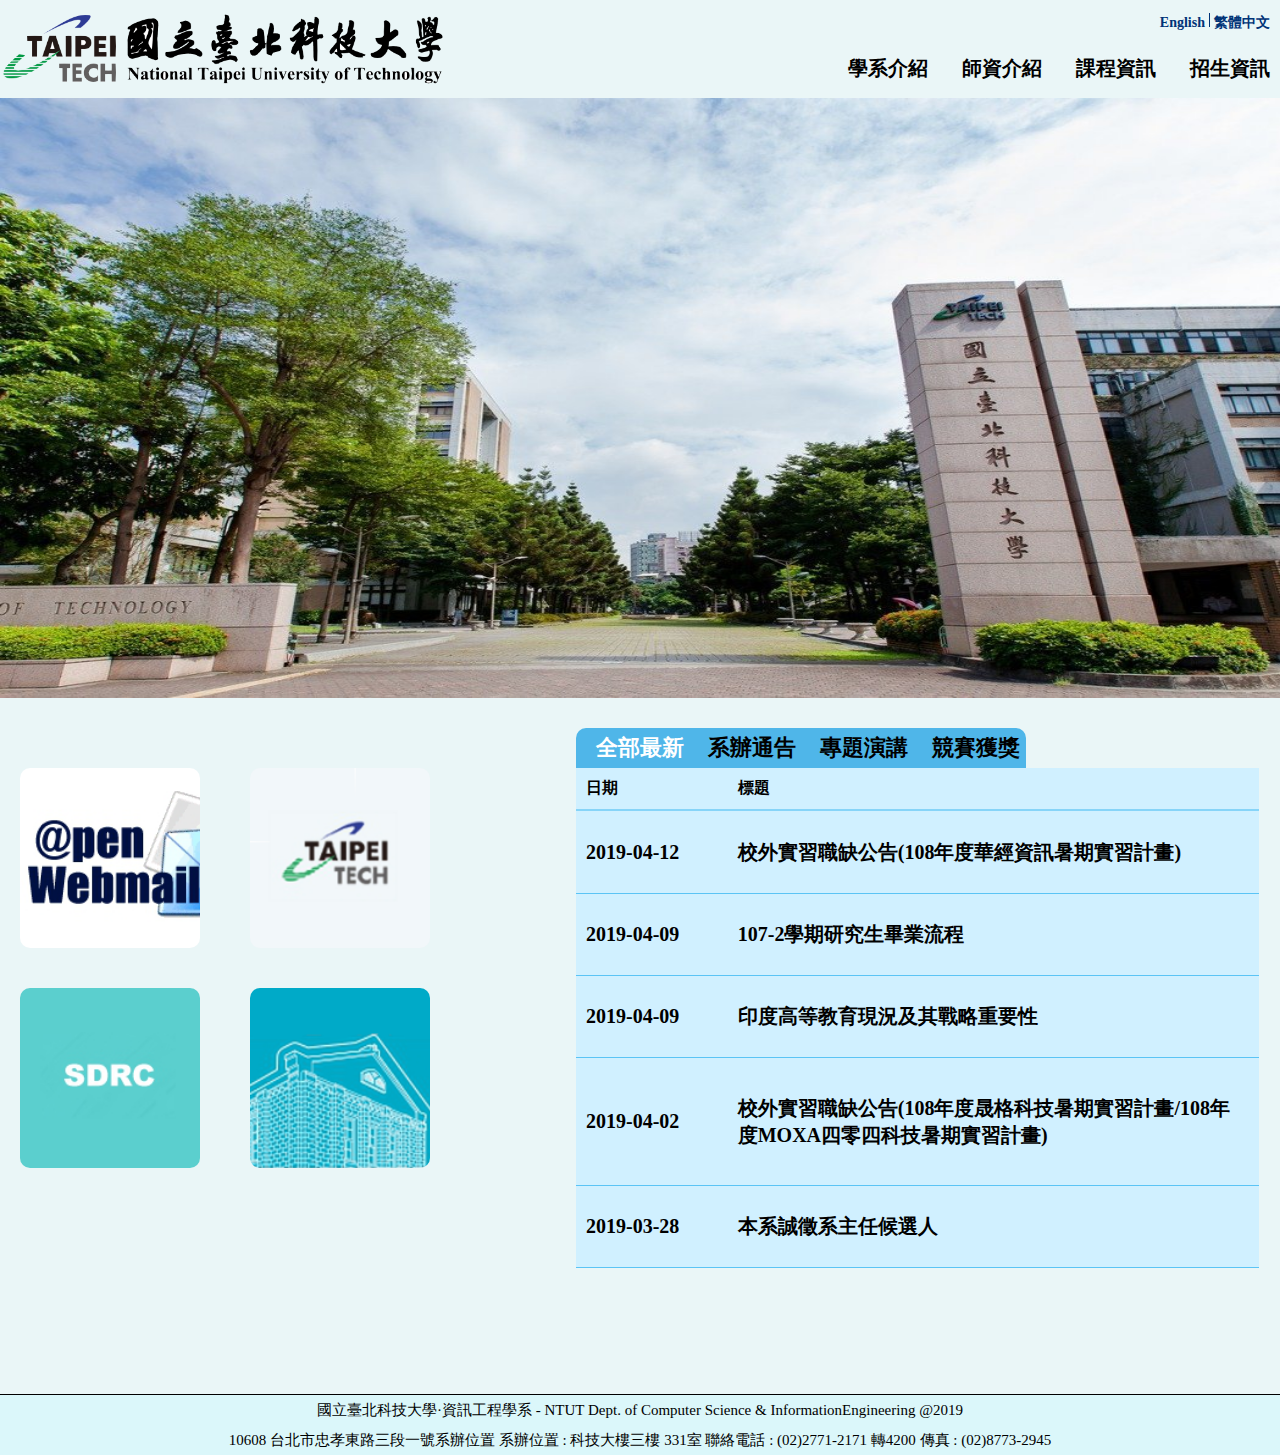
<file: html/index.html>
<!DOCTYPE html>
<head>
    <meta charset="UTF-8">
    <meta name="viewport" content="width=device-width, initial-scale=1.0">
    <meta http-equiv="X-UA-Compatible" content="ie=edge">
    <link rel="stylesheet" href="../style/main_style.css">
    <link rel="stylesheet" href="../style/common.css">
    <title>國立臺北科技大學‧資訊工程學系</title>
</head>

<html>

    <head>
        <title>Home Page</title>
    </head>
    <body>
        <div class="top">
            <div class="top_item">
                <a id="-1" href="./index.html" onclick="liclick(this)"><img class="school_logo" src="../img/ntut.png" alt="school_logo" /></a>
            </div>

            <div class="top_item">
                <div class="top_item_language top_menu">
                    <ul class="top_ul horizontal_ul">
                        <li><a href="">English</a></li>
                        <div class="topline"></div>
                        <li><a href="">繁體中文</a></li>
                    </ul>
                </div>

                <div class="top_item_menu top_menu">
                    <ul class="top_ul horizontal_ul">
                        <li><a id="0" href="page2.html"onclick="liclick(this)">學系介紹</a>
                        <ul>
                            <div class="list_line"></div>
                            <li><a id="0" href="page2.html" onclick="liclick(this)">沿革與現況</a></li>
                            <li><a id="1" href="page2.html" onclick="liclick(this)">發展特色</a></li>
                            <li><a id="2" href="page2.html" onclick="liclick(this)">教育目標</a></li>
                        </ul>
                        </li>

                        <li><a  id="0" href="./page3.html"onclick="liclick(this)">師資介紹</a>
                        <ul>
                            <div class="list_line"></div>
                            <li><a id="0" href="page3.html" onclick="liclick(this)">專任教師</a></li>
                            <li><a id="1" href="page3.html" onclick="liclick(this)">兼任教師</a></li>
                        </ul>
                        </li>

                        <li><a  id="0" href="./page4.html"onclick="liclick(this)">課程資訊</a>
                        <ul>
                            <div class="list_line"></div>
                            <li><a id="0" href="page4.html" onclick="liclick(this)">大學部</a></li>
                        </ul>
                        </li>

                        <li><a id="0" href="./page5.html"onclick="liclick(this)">招生資訊</a>
                        <ul>
                                <div class="list_line"></div>
                            <li><a id="0" href="./page5.html"onclick="liclick(this)">大學部</a></li>
                            <li><a id="1" href="./page5.html"onclick="liclick(this)">碩士班</a></li>
                            <li><a id="2" href="./page5.html"onclick="liclick(this)">博士班</a></li>
                        </ul>
                        </li>
                    </ul>
                </div>   



            </div>

        </div>

        <img class="main_img" src="../img/main_img.jpg" alt="???image" />

        <div class="main">
            <div class="main_article">
                <div class="main_left main_item">
                    <ul class="main_left_ul_first">
                        <li><a href="https://csie.ntut.edu.tw/cgi-bin/openwebmail/openwebmail.pl"><img src="../img/hyperlink_img1.png" alt="SDRC" /></a></li>
                        <li><a href="https://csie.ntut.edu.tw/sdrc/"><img src="../img/hyperlink_img2.png" alt="Open_Webmail" /></a></li>
                        
                    </ul>
                    <ul class="main_left_ul_second">
                        <li><a href="https://www.ntut.edu.tw/"><img src="../img/hyperlink_img3.png" alt="Taipei_Tech" /></a> </li>
                        <li><a href="https://lib.ntut.edu.tw//mp.asp?mp=100"><img src="../img/hyperlink_img4.png" alt="???" /></a></li>
                    </ul>
                </div>
                <div class="main_right main_item">
                    <div class="main_right_menu">
                        <ul class="main_right_ul horizontal_ul">
                            <div id = "div_allnew" onclick="change(this)"><li>全部最新</li></div>
                            <div id = "div_notice" onclick="change(this)"><li>系辦通告</li></div>
                            <div id = "div_speech" onclick="change(this)"><li>專題演講</li></div>
                            <div id = "div_contest" onclick="change(this)"><li>競賽獲獎</li></div>
                        </ul>
                    </div>  

                    <div class="main_right_content">
                        <table class="main_right_content_table" id="allnew">
                            <thead>
                                <th class="main_right_content_table_day">日期</th>
                                <th class="main_right_content_table_title">標題</th>
                            </thead>
                            <tbody>
                                <tr>
                                    <td>2019-04-12</td>
                                    <td>校外實習職缺公告(108年度華經資訊暑期實習計畫)</td>
                                </tr>
                                <tr>
                                    <td>2019-04-09</td>
                                    <td>107-2學期研究生畢業流程</td>
                                </tr>
                                <tr>
                                    <td>2019-04-09</td>
                                    <td>印度高等教育現況及其戰略重要性</td>
                                </tr>
                                <tr>
                                    <td>2019-04-02</td>
                                    <td>校外實習職缺公告(108年度晟格科技暑期實習計畫/108年度MOXA四零四科技暑期實習計畫)</td>
                                </tr>
                                <tr>
                                    <td>2019-03-28</td>
                                    <td>本系誠徵系主任候選人</td>
                                </tr>
                            </tbody>
                        </table>
                        <table class="main_right_content_table" id="notice">
                            <thead>
                                <th class="main_right_content_table_day">日期</th>
                                <th class="main_right_content_table_title">標題</th>
                            </thead>
                            <tbody>
                                <tr>
                                    <td>2019-04-09</td>
                                    <td>人體無線網路之最佳化傳輸</td>
                                </tr>
                                <tr>
                                    <td>2019-03-26</td>
                                    <td>本週四(3/28)資工所專題討論暫停舉行</td>
                                </tr>
                                <tr>
                                    <td>2019-03-26</td>
                                    <td>大數據分析實作經驗分享</td>
                                </tr>
                                <tr>
                                    <td>2019-03-12</td>
                                    <td>遊戲業經驗分享</td>
                                </tr>
                                <tr>
                                    <td>2019-03-05</td>
                                    <td>國際人才培育學院說明暨 CPR 及 AED 急救訓練課程</td>
                                </tr>
                            </tbody>
                        </table>
                        <table class="main_right_content_table" id="speech">
                            <thead>
                                <th class="main_right_content_table_day">日期</th>
                                <th class="main_right_content_table_title">標題</th>
                            </thead>
                            <tbody>
                                <tr>
                                    <td>2018-11-05</td>
                                    <td>108 學年度碩士班一般招生公告</td>
                                </tr>
                                <tr>
                                    <td>2018-10-01</td>
                                    <td>108 學年度碩士班甄試招生公告</td>
                                </tr>
                                <tr>
                                    <td>2018-10-01</td>
                                    <td>108 學年度博士班甄試招生公告</td>
                                </tr>
                                <tr>
                                    <td>2018-07-17</td>
                                    <td>107學年度碩一學生申請逕修讀博士班</td>
                                </tr>
                                <tr>
                                    <td>2018-03-08</td>
                                    <td>107 學年度博士班招生公告</td>
                                </tr>
                                </tbody>
                            </table>
                        <table class="main_right_content_table" id="contest">
                            <thead>
                                <th class="main_right_content_table_day">日期</th>
                                <th class="main_right_content_table_title">標題</th>
                            </thead>
                            <tbody>
                                <tr>
                                    <td>2018-11-12</td>
                                    <td>賀！本系學生參加107年度全國大專電腦軟體設計競賽應用軟體設計組獲得第一名與佳作</td>
                                </tr>
                                <tr>
                                    <td>2018-01-02</td>
                                    <td>賀！本系學生參加106年度全國大專電腦軟體設計競賽雙料第二名與佳作</td>
                                </tr>
                                <tr>
                                    <td>2017-05-08</td>
                                    <td>2017第十二屆戰國策全國創新創業競賽 創新創意組第一名</td>
                                </tr>
                                <tr>
                                    <td>2016-11-07</td>
                                    <td>賀！本系同學榮獲第21屆全國大專校院資訊應用服務創新競賽 第一名</td>
                                </tr>
                            </tbody>
                        </table>
                    </div>
                </div>

            </div>

        </div>

        <div class="bottom">
            <p>國立臺北科技大學·資訊工程學系 - NTUT Dept. of Computer Science &
                InformationEngineering @2019
            </p>


            <p>
                10608 台北市忠孝東路三段一號系辦位置 系辦位置 : 科技大樓三樓 331室 聯絡電話 : (02)2771-2171
                轉4200 傳真 : (02)8773-2945
            </p>


        </div>
    </body>
    <script src="../js/main_js.js"></script>
    <script src="../js/common.js"></script>
</html>
</file>
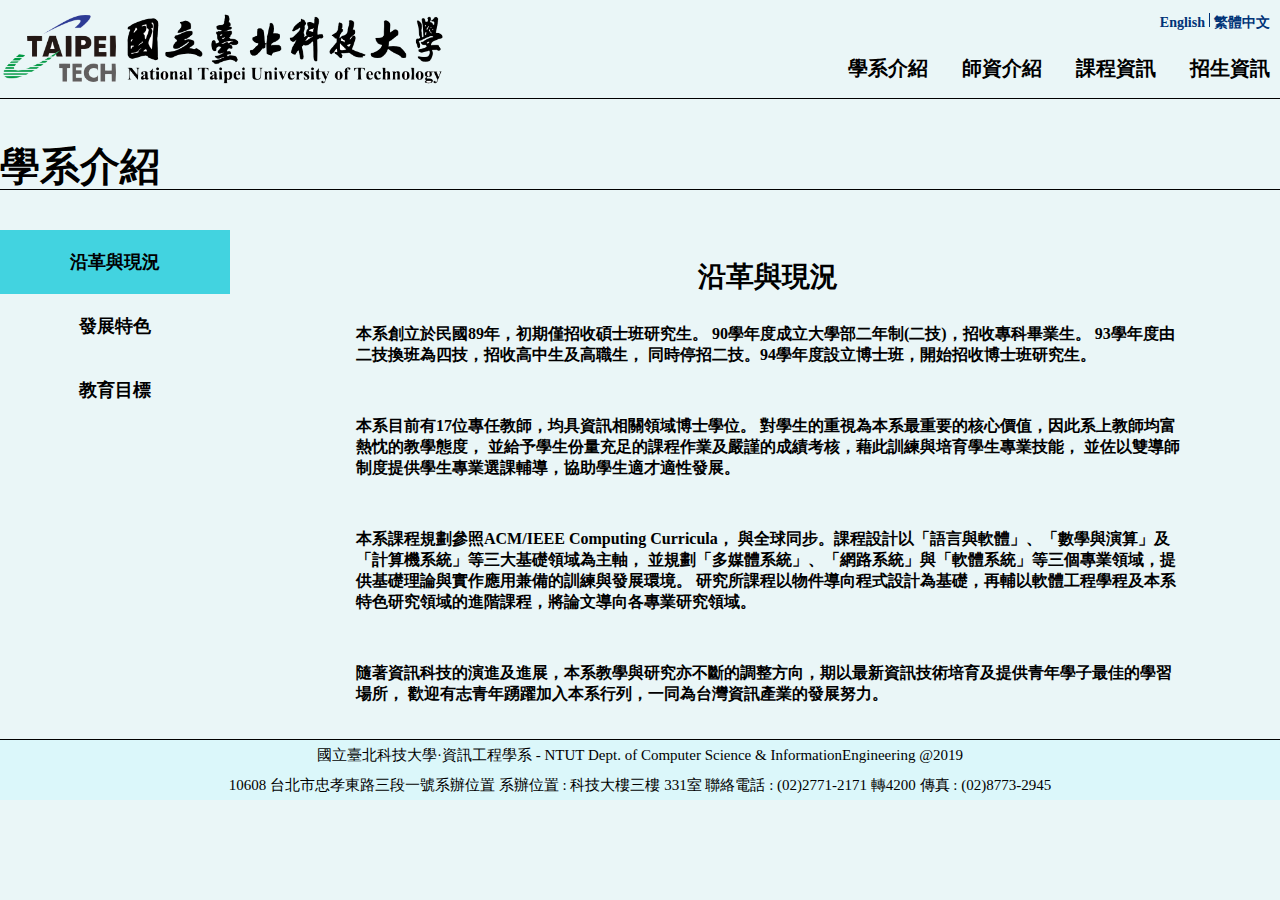
<file: html/page2.html>
<!DOCTYPE html>
<head>
    <meta charset="UTF-8">
    <meta name="viewport" content="width=device-width, initial-scale=1.0">
    <meta http-equiv="X-UA-Compatible" content="ie=edge">
    <link rel="stylesheet" href="../style/page2.css">
    <link rel="stylesheet" href="../style/common.css">
    <title>國立臺北科技大學‧資訊工程學系</title>
</head>

<html>
    <body>

        <div class="top">
            <div class="top_item">
                <a id="-1" href="./index.html" onclick="liclick(this)"><img
                        class="school_logo" src="../img/ntut.png"
                        alt="school_logo" /></a>
            </div>

            <div class="top_item">
                <div class="top_item_language top_menu">
                    <ul class="top_ul horizontal_ul">
                        <li><a href="">English</a></li>
                        <div class="topline"></div>
                        <li><a href="">繁體中文</a></li>
                    </ul>
                </div>

                <div class="top_item_menu top_menu">
                    <ul class="top_ul horizontal_ul">
                        <li><a id="0" href="page2.html" onclick="liclick(this)">學系介紹</a>
                            <ul>
                                <div class="list_line"></div>
                                <li><a id="0" href="page2.html"
                                        onclick="liclick(this)">沿革與現況</a></li>
                                <li><a id="1" href="page2.html"
                                        onclick="liclick(this)">發展特色</a></li>
                                <li><a id="2" href="page2.html"
                                        onclick="liclick(this)">教育目標</a></li>
                            </ul>
                        </li>

                        <li><a id="0" href="./page3.html"
                                onclick="liclick(this)">師資介紹</a>
                            <ul>
                                <div class="list_line"></div>
                                <li><a id="0" href="page3.html"
                                        onclick="liclick(this)">專任教師</a></li>
                                <li><a id="1" href="page3.html"
                                        onclick="liclick(this)">兼任教師</a></li>
                            </ul>
                        </li>

                        <li><a id="0" href="./page4.html"
                                onclick="liclick(this)">課程資訊</a>
                            <ul>
                                <div class="list_line"></div>
                                <li><a id="0" href="page4.html"
                                        onclick="liclick(this)">大學部</a></li>
                            </ul>
                        </li>

                        <li><a id="0" href="./page5.html"
                                onclick="liclick(this)">招生資訊</a>
                            <ul>
                                <div class="list_line"></div>
                                <li><a id="0" href="./page5.html"
                                        onclick="liclick(this)">大學部</a></li>
                                <li><a id="1" href="./page5.html"
                                        onclick="liclick(this)">碩士班</a></li>
                                <li><a id="2" href="./page5.html"
                                        onclick="liclick(this)">博士班</a></li>
                            </ul>
                        </li>
                    </ul>
                </div>


            </div>

        </div>
        <hr color="black" size="1" class="top_line">
        <div class="main">
            <div class="main_title">
                <div class="main_title_text">
                    <p>學系介紹</p>
                </div>
                <div class="main_title_line"></div>
            </div>
            <div class= main_text>
                <div class= main_text_left_buttom>
                    <input id="button1" type="button" value="沿革與現況"
                        onclick="changeColorClick('button1','button1_t')"
                        onmouseover="changeColorOver('button1')"
                        onmouseout="changeColorOut('button1')">
                    <input id="button2" type="button" value="發展特色"
                        onclick="changeColorClick('button2','button2_t')"
                        onmouseover="changeColorOver('button2')"
                        onmouseout="changeColorOut('button2')">
                    <input id="button3" type="button" value="教育目標"
                        onclick="changeColorClick('button3','button3_t')"
                        onmouseover="changeColorOver('button3')"
                        onmouseout="changeColorOut('button3')">
                </div>

                <div class= main_text_right id="button1_t">
                    <div class= main_text_right_title>
                        <p>沿革與現況</p>
                    </div>
                    <div class=main_text_right_text>
                        <p>

                            本系創立於民國89年，初期僅招收碩士班研究生。
                            90學年度成立大學部二年制(二技)，招收專科畢業生。
                            93學年度由二技換班為四技，招收高中生及高職生，
                            同時停招二技。94學年度設立博士班，開始招收博士班研究生。

                        </p>
                        <br>

                        <p>

                            本系目前有17位專任教師，均具資訊相關領域博士學位。
                            對學生的重視為本系最重要的核心價值，因此系上教師均富熱忱的教學態度，
                            並給予學生份量充足的課程作業及嚴謹的成績考核，藉此訓練與培育學生專業技能，
                            並佐以雙導師制度提供學生專業選課輔導，協助學生適才適性發展。

                        </p>
                        <br>

                        <p>

                            本系課程規劃參照ACM/IEEE Computing Curricula，
                            與全球同步。課程設計以「語言與軟體」、「數學與演算」及「計算機系統」等三大基礎領域為主軸，
                            並規劃「多媒體系統」、「網路系統」與「軟體系統」等三個專業領域，提供基礎理論與實作應用兼備的訓練與發展環境。
                            研究所課程以物件導向程式設計為基礎，再輔以軟體工程學程及本系特色研究領域的進階課程，將論文導向各專業研究領域。
                        </p>
                        <br>

                        <p>
                            隨著資訊科技的演進及進展，本系教學與研究亦不斷的調整方向，期以最新資訊技術培育及提供青年學子最佳的學習場所，
                            歡迎有志青年踴躍加入本系行列，一同為台灣資訊產業的發展努力。

                        </p>
                        <br>
                    </div>

                </div>

                <div class= main_text_right id="button2_t">
                    <div class= main_text_right_title>
                        <p>發展特色</p>
                    </div>
                    <div class=main_text_right_text>
                        <p>
                            本系以<b>「多媒體系統(Multimedia Systems)」</b>、<b>「網路系統(Network
                                Systems)」</b>
                            與<b>「軟體系統(Software Systems)」</b>等三大特色研究領域為核心，發展兼具實用性與前瞻性的資訊科技，以培養能直接投入資訊產業的科技人才為教學目標。
                            這三大特色領域是數位內容產業所需的核心技術，也是資訊應用服務產業中最關鍵的技術，更是企業藉以提升效率、產能及營運能力的利器。因此本系的教學與研究全力配合上述的發展目標，著重於：
                        </p>
                        <br>

                        <p>
                            (1) 研發以應用為導向的理論與技術<br>
                            (2) 強調訓練系統設計與實務並重之技能，以及<br>
                            (3) 尋求與業界需求密切結合的專案及相關研究計畫。<br>
                        </p>
                        <br>

                        <h4>多媒體系統</h4>
                        <br>
                        <p>
                            (1) 多媒體系統與傳輸：
                        </p>
                        <br>
                        <p>
                            在過去數年間，本系已在多媒體尖端技術研發累積相當成果，除了執行科技部智慧聯網電視多年期整合型計畫，
                            並已與佐臻科技、億像科技、致伸科技、聲寶公司、東元電機等公司，與資策會、工研院、及教育部體育署等單位建立長期合作關係。
                            研發的核心技術包括視訊編碼與傳輸技術、智慧聯網電視、電腦視覺技術、運動資訊系統、汽車電子與視覺安全輔助系統等。
                            未來將考量物聯網趨勢下的服務與應用模式，整合各項聯網裝置與智慧終端，研發具競爭優勢的技術，並創造優質的使用者經驗。
                        </p>
                        <br>

                        <p>
                            (2) 嵌入式系統與穿戴式技術：
                        </p>
                        <br>
                        <p>
                            近年來嵌入式系統的蓬勃發展與效能演進，現在已經成為我們現在生活中的一部份，並且大大的改進了我們的生活體驗。
                            常見嵌入式系統的應用有：MP3撥放機、數位機上盒(Set-top
                            Box)、數位視訊錄影機(DVR)、遊戲機、家庭網路閘道器(Home Gateway)、
                            網路電話(VoIP)、智慧型手機(smart phone)、穿戴式裝置（Wearable
                            devices）、智慧眼鏡（Smart Glass）、
                            行車輔助系統（Driver Assistance
                            Systems）等。這些實現在生活中的嵌入式系統的應用，可充分應用於家電產品，
                            並藉由其運算能力的強化，不僅已可達成數位家庭(Digit Home)或建立多媒體中心(Media
                            Center)、以及普及運算(Pervasive Computing)，
                            現在更可將高效能多媒體運算應用於可穿戴式裝置，包含各種智慧眼鏡、智慧手錶、智慧衣服、與智慧照護系統等廣泛應用，
                            使嵌入式系統之應用完全融入個人日常生活中。基於此，本系將致力研究整合嵌入式系統與多媒體、智慧終端、和物聯網等應用技術，
                            為資通訊科技生活化培養核心的技術人才。
                        </p>
                        <br>

                        <p>
                            (3) 電腦圖學與資料可視化：
                        </p>
                        <br>
                        <p>
                            計算機圖學技術蓬勃發展，研究議題包含：電腦動畫、電腦遊戲、虛擬實境、互動介面、建模技術等。使用演繹建模技術，
                            分析圖樣資料檔，設計形狀文法規則，接著進行構形與形狀分析，通過幾何處理進行互動式形狀編輯，正確性分析修正。得以創新設計，
                            結合工業級三維成型機，透過3D列印進行設計實體化的驗證，開發高階三維繪圖硬體與軟體，藉此培養兼具資訊科技與設計能力。
                            從巨量資料中分析出有用之資訊，資料數據可視化技術扮演舉足輕重的角色。研究主題包含：資料模型與影像模型、視覺感知與認知、
                            資料可視化過程處理、空間感知、空間資料顯示、色彩使用與原理、使用解介面設計、互動模式、資料瀏覽與引導找尋、多變數多維度資料、
                            樹狀與圖示、層級架構展現、複雜關係呈現、視覺化設計評估。
                        </p>
                        <br>

                        <h4>網路系統</h4>
                        <br>
                        <p>
                            (1) 無線及寬頻網路系統：
                        </p>
                        <br>
                        <p>
                            本系網路專業師資組成「無線及寬頻網路系統」研發團隊，專研行動計算、感測網路與物聯網系統、光學網路架構與群播機制、
                            聯網電視影音傳輸及CDN/NPVR技術、寬頻無線通訊網路架構與運用、VoIP應用系統設計與實現、RFID定位追蹤及應用設計、網際網路電信監察、
                            及通訊網路資源配置與效能評估等相關研究主題，進行理論探討或實務設計。並透過研究計畫及產學合作的執行，奠定學生理論與實務兼具的厚實基礎。
                        </p>
                        <br>

                        <p>
                            (2) 網際網路應用：
                        </p>
                        <br>
                        <p>
                            網際網路應用系統架構於「雲端運算」、「身份識別與存取」、「資料服務」、「企業流程」、「應用程式開發」等後端伺服技術，與「Web網頁」、
                            「App行動應用」等前端使用者介面技術，涵蓋層面既深且廣。因此，選擇一個產品線完整且技術研發能力雄厚的平台供應商作為合作的對象是必要的。
                            本系長期與IBM公司、微軟公司、Oracle公司等建立良好的產學合作關係，進行網際網路基礎架構與應用系統關鍵技術的研究開發，
                            並承接產業界委託之研發計劃案。近期，臺北科技大學已聘請美國微軟公司Murray
                            Vince總經理擔任榮譽國際講座教授。在中長程的發展上，
                            除持續接受業界產學合作案之外，並計劃進一步與「IBM大中華區軟體研發中心」及「微軟創新中心」建立更緊密的技術合作關係。藉由創新研發成果，
                            累積技術經驗及智慧資產，確保本系在網際網路應用系統研發領域裡的領先地位。
                        </p>
                        <br>

                        <p>
                            (3) 社群網路與資料探勘及管理：
                        </p>
                        <br>
                        <p>
                            網際網路及Web技術除了提供傳統資料共享及搜尋服務之外，隨著智慧型行動裝置的普及和社群媒體的快速發展，
                            社群網路已逐漸成為使用者主要互動交流的平台。社群使用者發布的訊息，具有即時、大量、多樣等巨量資料的特性，
                            必須即時從大量簡短雜亂無章的資料中，判斷訊息的可信度，並過濾不當內容，才能有效進行分析。此部分研究運用資料探勘、
                            社群網路分析、以及社群媒體探勘技術，並結合雲端分散式運算架構，以有效進行社群網路使用者的行為以及互動內容的即時分析。
                            此外，網路型態的變化亦衍生出不同的計算環境，在這些新興的計算環境，如行動計算與雲端運算中，如何有效管理資料以提供諸如同儕網路應用、
                            適地性服務與資料廣播服務等網路應用服務技術亦是本系的研究課題之一。
                        </p>
                        <br>

                        <h4>軟體系統</h4>
                        <br>
                        <p>
                            (1) 軟體技術：
                        </p>
                        <br>
                        <p>
                            各領域應用軟體之發展均植基於軟體技術能力，在軟體技術研究方面，本系著重在軟體工程技術與實務，涵蓋開發流程、需求分析、系統設計、
                            程式設計、測試維護、系統整合、專案規劃管理、團隊合作、輔助工具應用等，以期能發展出高品質、合乎使用者需求之實際可用的軟體為目的。
                            為深入軟體技術研究，累積實務經驗，近年來本系朝向遊戲框架、持續整合工具、敏捷開發流程工具、網頁及雲端測試工具，以及測試服務等發展，
                            透過開發大型軟體工具與服務，實際應用與研發軟體工程相關技術，以因應各個領域與產業界軟體發展的需求。目前已有多項衍生成果，
                            範圍包含典範科大計畫、科技部整合型計畫、教育部軟體人才培育計畫、學生校外軟體競賽、產學合作與技術轉移、
                            敏捷開發流程導入、
                            軟體測試服務、軟體工程相關教育訓練等，並獲得學界與業界的肯定。
                        </p>
                        <br>

                        <p>
                            (2) 分散式計算：
                        </p>
                        <br>
                        <p>
                            除典型的網路應用、科學計算所需的分散式計算技術之外，本系發展以人工智慧為基礎的分散式系統的研究，
                            建立以Agent與Thin-
                            Client技術為前緣，利用本校已建立之大型主機為中樞，結合具叢集計算能力的大型分散式系統，
                            並輔以資料分析及資料探勘技術，進而建立功能強大且具有彈性的智慧型分散式系統，以因應業界日益複雜的計算需求。
                            本系獲得典範科大經費、校友捐資、以及科技部整合型計畫經費，陸續建置完成具高規格軟硬體系統的雲端運算實驗室，
                            以提供軟體測試工廠建置手機APP測試環境以及雲端效能測試平台，並執行多項產學合作與技術轉移。該實驗室亦做為本系開設雲端運算與運用等課程時，
                            提供學生資料科學與大數據分析等實習場所，藉以提升本系學生實作能力及增加就業競爭力。
                        </p>
                        <br>
                    </div>

                </div>
                <div class= main_text_right id="button3_t">
                    <div class= main_text_right_title>
                        <p>教育目標</p>
                    </div>
                    <div class=main_text_right_text>
                        <p>
                            以本校與電資學院之教育目標為基礎，同時參酌社會期許與配合政府政策，以培育出具有良好專業素養及健全人格的社會人才，
                            並做為本系修業規定與授課實況之依據，訂定本系教育目標如下：
                        </p>
                        <br>

                        <p>
                            (1) 專業知識：培育學生具備資訊工程專業知識；<br>
                            (2) 技術扎根：培育學生具備紮實的實務技能；<br>
                            (3) 社會關懷：培育學生認識資訊科技對社會之影響與責任；<br>
                            (4) 國際視野：培育學生瞭解資訊科技發展與全球產業脈動；<br>
                            (5) 終身學習：培育學生習於自我充實，以面對資訊科技快速變化的挑戰。<br>
                        </p>
                        <br>

                        <h5>本系希望大學部學生具備的核心能力為：</h5>
                        <br>
                        <p>
                            (1) 具備運用資訊、數學之能力，並能充分溝通與表達。<br>
                            (2) 擁有程式語言、邏輯演算、及電腦系統之專業知識。<br>
                            (3) 能運用軟體工具解決問題。<br>
                            (4) 能分析、設計、開發、整合、測試、與評估資訊系統。<br>
                            (5) 具備良好溝通與團隊合作之能力。<br>
                            (6) 具備專題研究、撰寫報告及成果簡報之能力。<br>
                            (7) 具備校外實習經驗，深刻瞭解資訊產業脈動及相關研發議題。<br>
                            (8) 具備自我學習能力，以面對資訊技術的快速變化。<br>
                            (9) 可以體認資訊科技對於社會、教育、經濟、文化等的影響與責任。<br>
                            (10) 尊重學術倫理、工程倫理、及智慧財產權。<br>
                        </p>
                        <br>

                        <h5>本系希望研究所學生具備的核心能力為：</h5>
                        <br>
                        <p>
                            (1) 具備運用資訊、數學之能力，並能充分溝通與表達。<br>
                            (2) 擁有軟體、網路、多媒體與嵌入式系統之資工專業知識，並至少專精其一。<br>
                            (3) 能分析、設計、實作、整合、測試、與評估資訊系統。<br>
                            (4) 在跨領域團隊中，具備合作協調之能力，並能管理團隊。<br>
                            (5) 具備策劃及執行研究計畫之能力，並能撰寫論文及進行簡報。<br>
                            (6) 具備創新思考、獨立研究、及解決問題之能力。<br>
                            (7) 能分析資訊產業脈動，並能評估相關研發議題之進展。<br>
                            (8) 具備自我學習能力，以面對資訊技術的快速變化。<br>
                            (9) 認識資訊科技對於社會的影響，並承擔相關責任。<br>
                            (10) 尊重學術倫理、工程倫理、及智慧財產權。<br>
                        </p>
                        <br>
                    </div>

                </div>
            </div>
        </div>
        <div class="bottom">
            <p>國立臺北科技大學·資訊工程學系 - NTUT Dept. of Computer Science &
                InformationEngineering @2019
            </p>
            <p>
                10608 台北市忠孝東路三段一號系辦位置 系辦位置 : 科技大樓三樓 331室 聯絡電話 : (02)2771-2171
                轉4200 傳真 : (02)8773-2945
            </p>


        </div>

    </body>
    <script src="../js/common.js"></script>
</html>
</file>
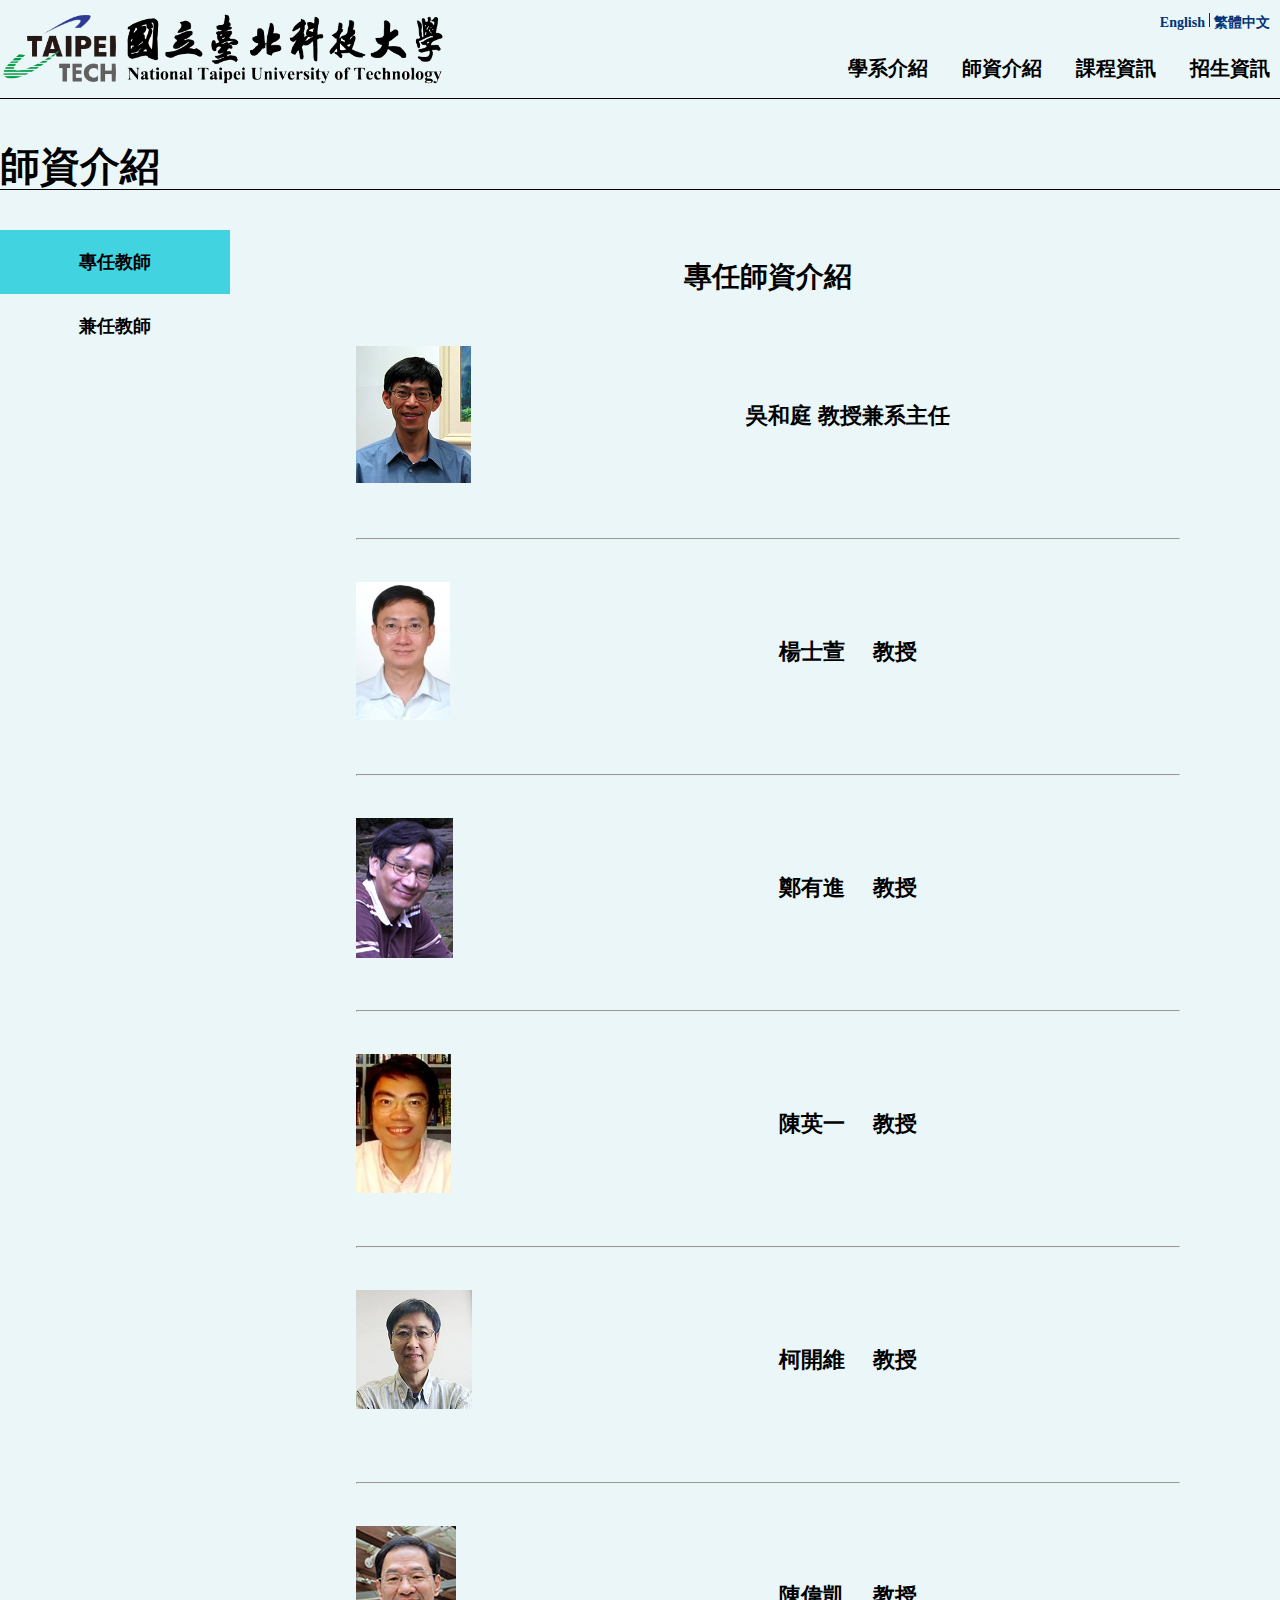
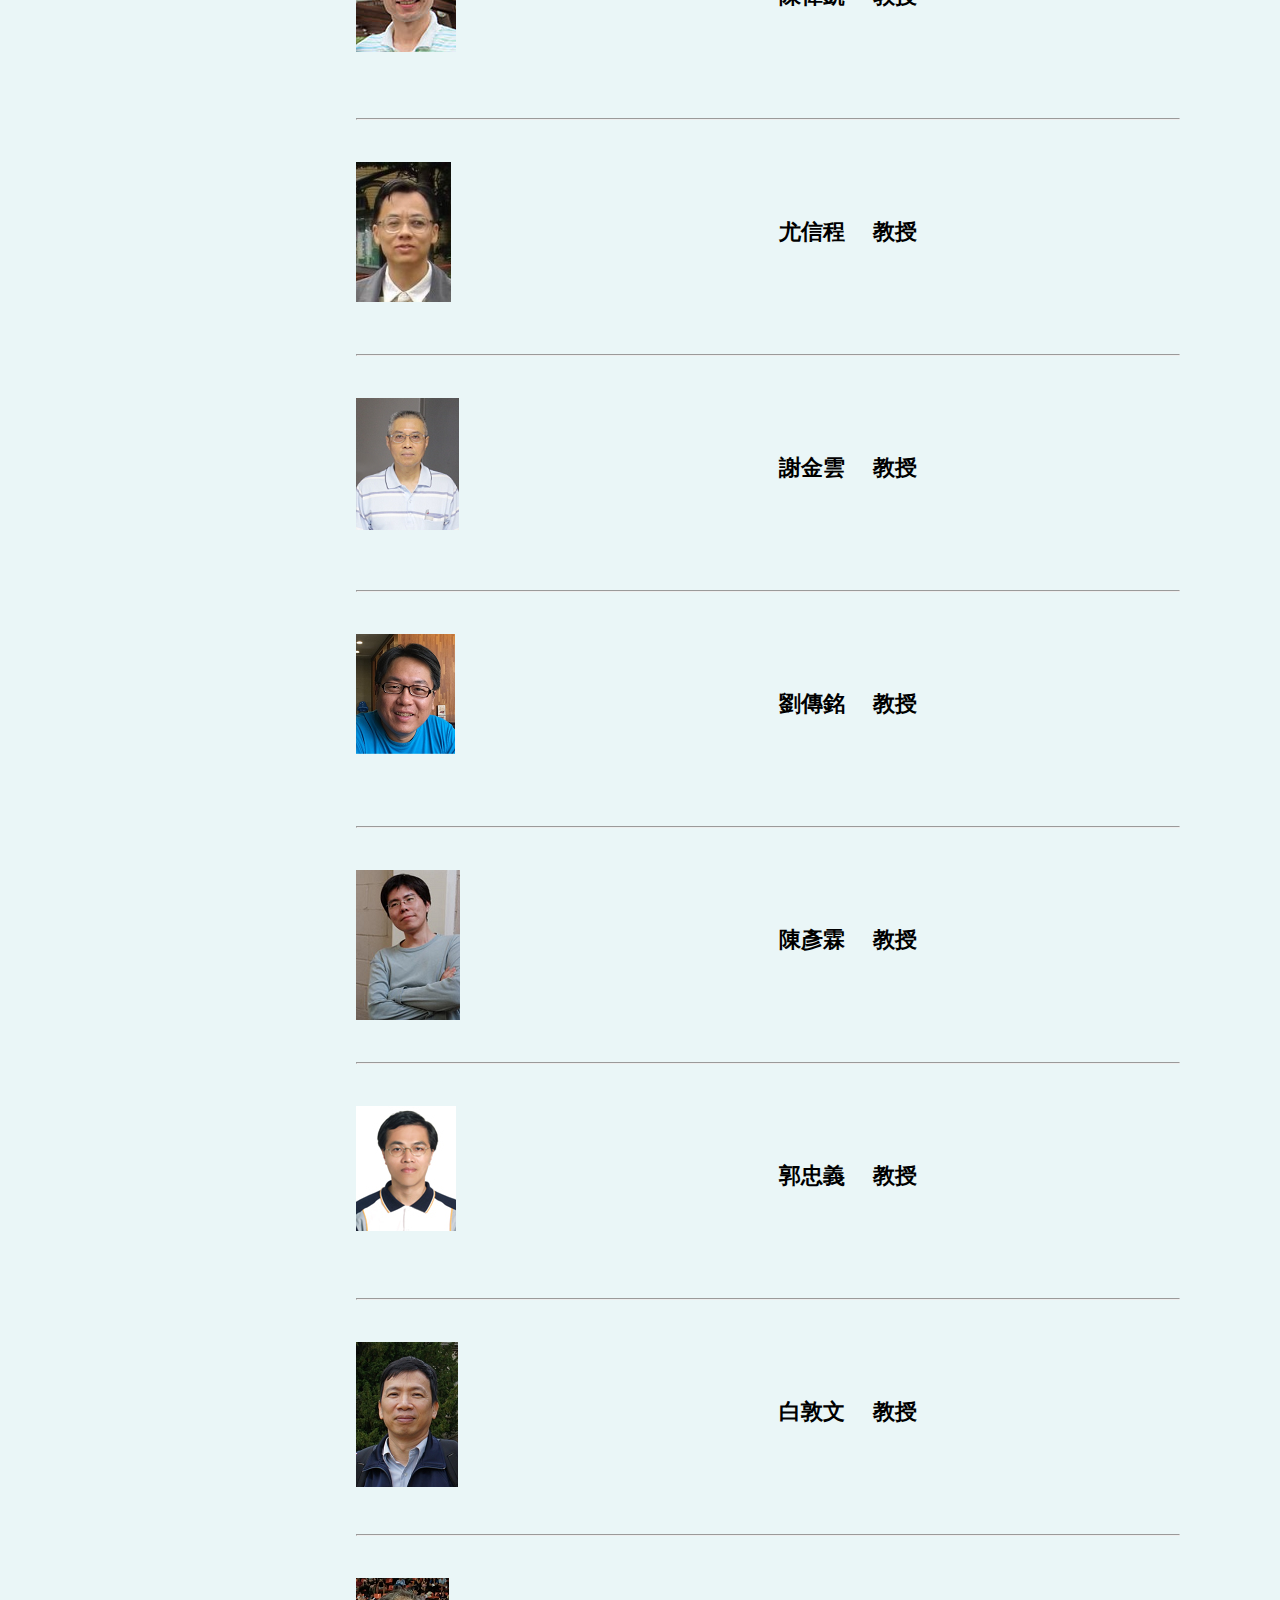
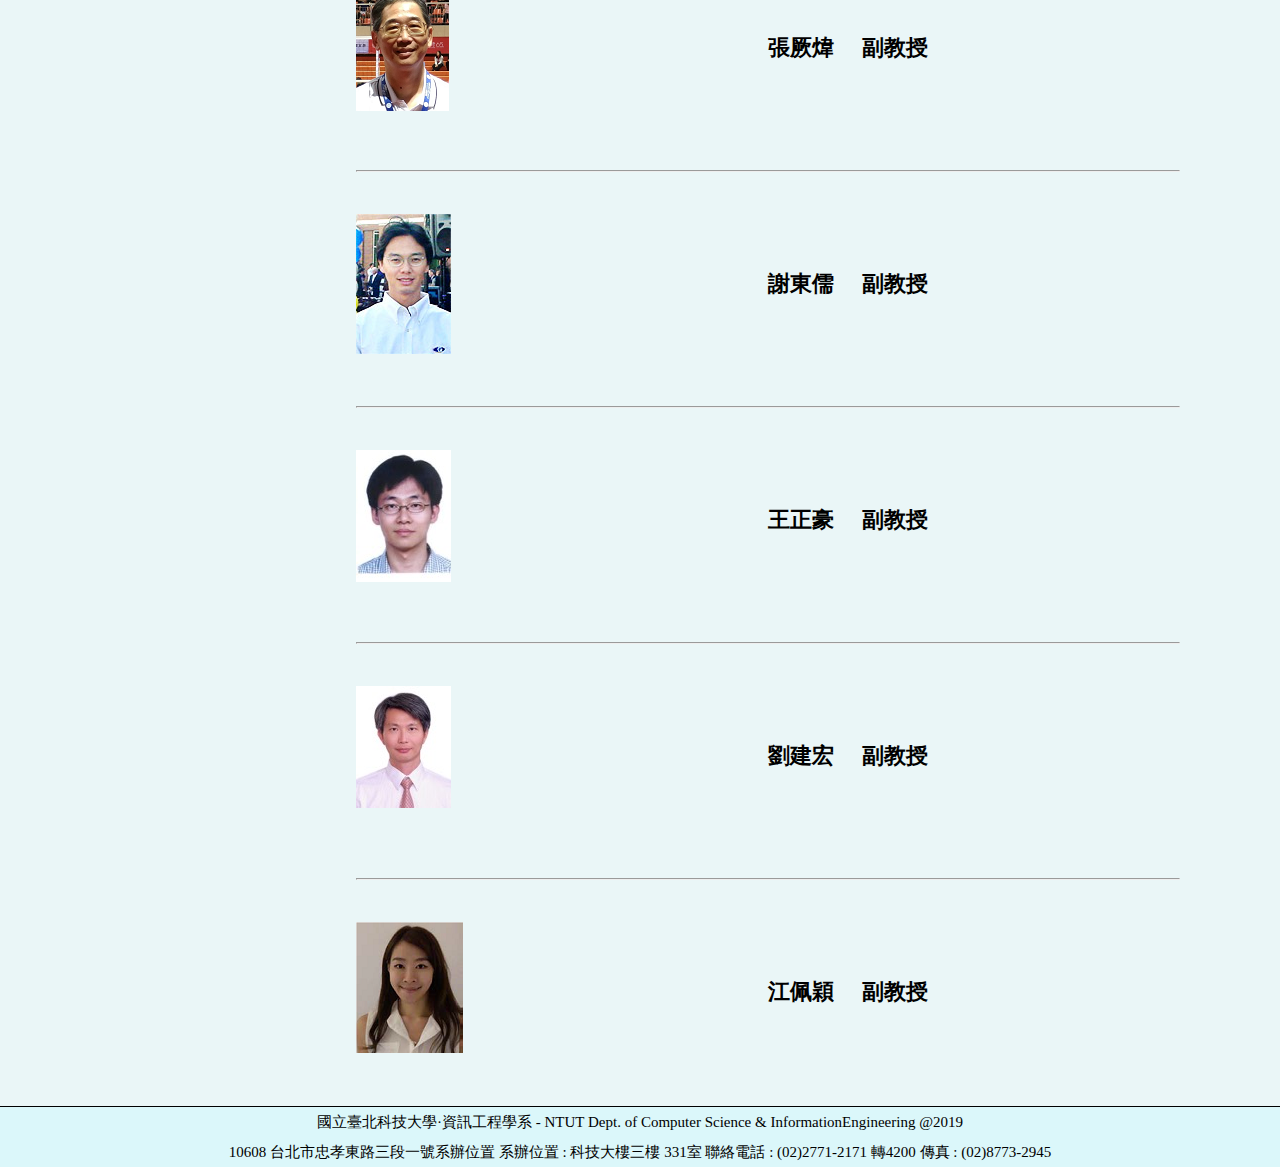
<file: html/page3.html>
<!DOCTYPE html>

<head>
    <meta charset="UTF-8">
    <meta name="viewport" content="width=device-width, initial-scale=1.0">
    <meta http-equiv="X-UA-Compatible" content="ie=edge">
    <link rel="stylesheet" href="../style/page3.css">
    <link rel="stylesheet" href="../style/common.css">
    <title>國立臺北科技大學‧資訊工程學系</title>
</head>

<html>

<body>

    <div class="top">
        <div class="top_item">
            <a id="-1" href="./index.html" onclick="liclick(this)"><img class="school_logo" src="../img/ntut.png" alt="school_logo" /></a>
        </div>

        <div class="top_item">
            <div class="top_item_language top_menu">
                <ul class="top_ul horizontal_ul">
                    <li><a href="">English</a></li>
                    <div class="topline"></div>
                    <li><a href="">繁體中文</a></li>
                </ul>
            </div>

            <div class="top_item_menu top_menu">
                    <ul class="top_ul horizontal_ul">
                        <li><a id="0" href="page2.html"onclick="liclick(this)">學系介紹</a>
                        <ul>
                            <div class="list_line"></div>
                            <li><a id="0" href="page2.html" onclick="liclick(this)">沿革與現況</a></li>
                            <li><a id="1" href="page2.html" onclick="liclick(this)">發展特色</a></li>
                            <li><a id="2" href="page2.html" onclick="liclick(this)">教育目標</a></li>
                        </ul>
                        </li>

                        <li><a  id="0" href="./page3.html"onclick="liclick(this)">師資介紹</a>
                        <ul>
                            <div class="list_line"></div>
                            <li><a id="0" href="page3.html" onclick="liclick(this)">專任教師</a></li>
                            <li><a id="1" href="page3.html" onclick="liclick(this)">兼任教師</a></li>
                        </ul>
                        </li>

                        <li><a  id="0" href="./page4.html"onclick="liclick(this)">課程資訊</a>
                        <ul>
                            <div class="list_line"></div>
                            <li><a id="0" href="page4.html" onclick="liclick(this)">大學部</a></li>
                        </ul>
                        </li>

                        <li><a id="0" href="./page5.html"onclick="liclick(this)">招生資訊</a>
                        <ul>
                                <div class="list_line"></div>
                            <li><a id="0" href="./page5.html"onclick="liclick(this)">大學部</a></li>
                            <li><a id="1" href="./page5.html"onclick="liclick(this)">碩士班</a></li>
                            <li><a id="2" href="./page5.html"onclick="liclick(this)">博士班</a></li>
                        </ul>
                        </li>
                    </ul>
                </div>   



        </div>

    </div>
    <hr color="black" size="1" class="top_line">
    <div class="main">
        <div class="main_title">
            <div class="main_title_text">
                <p>師資介紹</p>
            </div>
            <div class="main_title_line"></div>
        </div>
        <div class=main_text>
            <div class=main_text_left_buttom>
                <input id="button1" type="button" value="專任教師" onclick="changeColorClick('button1','button1_t')"
                    onmouseover="changeColorOver('button1')" onmouseout="changeColorOut('button1')">
                <input id="button2" type="button" value="兼任教師" onclick="changeColorClick('button2','button2_t')"
                    onmouseover="changeColorOver('button2')" onmouseout="changeColorOut('button2')">
            </div>
            <div class=main_text_right id="button1_t">
                <div class=main_text_right_title>
                    <p>專任師資介紹</p>
                </div>
                <div class=main_text_right_text>
                    <p>
                        <img src="../img/teacher1.png" style="float:left">
                        <div class=main_text_right_text_text>
                            <div class=main_text_right_text_text_name>
                                <a>
                                    吳和庭 教授兼系主任<br>
                                    <p>
                                        最高學歷： 美國加州大學洛杉磯分校 電機博士<br>
                                        研 究 室： 科研大樓1528室<br>
                                        聯絡資訊： 分機4221<br>
                                        Email: htwu@csie.ntut.edu.tw<br>
                                        專長領域： 網路協定設計、通訊網路模擬、多媒體網路系統、網路效能評估
                                    </p>
                                </a>
                            </div>
                        </div>
                    </p>
                    <br>
                    <hr>
                    <br>

                    <p>
                        <img src="../img/teacher2.jpg" style="float:left">
                        <div class=main_text_right_text_text>
                            <div class=main_text_right_text_text_name>
                                <a>
                                    楊士萱  教授<br>
                                    <p>
                                        最高學歷： 美國密西根大學 電機與計算機科學博士<br>
                                        研 究 室： 科研大樓1525室<br>
                                        聯絡資訊： 分機4211<br>
                                        Email: shyang@csie.ntut.edu.tw<br>
                                        專長領域： 影像與視訊編碼、視訊傳輸與錯誤保護、智慧聯網電視
                                    </p>
                                </a>
                            </div>
                        </div>
                    </p>
                    <br>
                    <hr>
                    <br>

                    <p>
                        <img src="../img/teacher3.jpg" style="float:left">
                        <div class=main_text_right_text_text>
                            <div class=main_text_right_text_text_name>
                                <a>
                                    鄭有進  教授<br>
                                    <p>
                                        最高學歷： 美國奧克拉荷馬大學 計算機科學博士<br>
                                        研 究 室： 科研大樓1531室<br>
                                        聯絡資訊： 分機4232<br>
                                        Email: yccheng@csie.ntut.edu.tw<br>
                                        專長領域： 軟體工程、人工智慧、程式設計
                                    </p>
                                </a>
                            </div>
                        </div>
                    </p>
                    <br>
                    <hr>
                    <br>

                    

                    <p>
                        <img src="../img/teacher4.jpg" style="float:left">
                        <div class=main_text_right_text_text>
                            <div class=main_text_right_text_text_name>
                                <a>
                                    陳英一  教授<br>
                                    <p>
                                        最高學歷： 美國亞歷桑納大學 電機與計算機工程博士<br>
                                        研 究 室： 科研大樓1626室<br>
                                        聯絡資訊： 分機4235<br>
                                        Email: ichen@csie.ntut.edu.tw<br>
                                        專長領域： 雲端技術與應用、服務導向架構設計、行動應用軟體開發技術
                                    </p>
                                </a>
                            </div>
                        </div>
                    </p>
                    <br>
                    <hr>
                    <br>

                    <p>
                        <img src="../img/teacher5.png" style="float:left">
                        <div class=main_text_right_text_text>
                            <div class=main_text_right_text_text_name>
                                <a>
                                    柯開維  教授<br>
                                    <p>
                                        最高學歷： 美國喬治亞理工學院電機與計算機工程博士<br>
                                        研 究 室： 科研大樓1526室<br>
                                        聯絡資訊： 分機4233<br>
                                        Email: kwk@csie.ntut.edu.tw<br>
                                        專長領域： 通訊網路資源配置與路由、無線感測網路與電力線通訊、RFID定位追蹤
                                    </p>
                                </a>
                            </div>
                        </div>
                    </p>
                    <br>
                    <hr>
                    <br>

                    <p>
                        <img src="../img/teacher6.jpg" style="float:left">
                        <div class=main_text_right_text_text>
                            <div class=main_text_right_text_text_name>
                                <a>
                                    陳偉凱  教授<br>
                                    <p>
                                        最高學歷： 美國北卡州立大學 計算機工程博士<br>
                                        研 究 室： 科研大樓1523室<br>
                                        聯絡資訊： 分機4230<br>
                                        Email: wkc@csie.ntut.edu.tw<br>
                                        專長領域： 軟體工程、軟體測試、軟體開發
                                    </p>
                                </a>
                            </div>
                        </div>
                    </p>
                    <br>
                    <hr>
                    <br>

                    <p>
                        <img src="../img/teacher8.jpg" style="float:left">
                        <div class=main_text_right_text_text>
                            <div class=main_text_right_text_text_name>
                                <a>
                                    尤信程  教授<br>
                                    <p>
                                        最高學歷： 美國加州大學戴維斯分校 電機與計算機科學博士<br>
                                        研 究 室： 科研大樓1533室<br>
                                        聯絡資訊： 分機4234、分機4201<br>
                                        Email: you@csie.ntut.edu.tw<br>
                                        專長領域： 音訊識別及處理、無線通道估測、數位訊號處理應用
                                    </p>
                                </a>
                            </div>
                        </div>
                    </p>
                    <br>
                    <hr>
                    <br>

                    <p>
                        <img src="../img/teacher9.png" style="float:left">
                        <div class=main_text_right_text_text>
                            <div class=main_text_right_text_text_name>
                                <a>
                                    謝金雲  教授<br>
                                    <p>
                                        最高學歷： 美國奧克拉荷馬大學 計算機科學博士<br>
                                        研 究 室： 科研大樓1529室<br>
                                        聯絡資訊： 分機4231<br>
                                        Email: hsieh@csie.ntut.edu.tw<br>
                                        專長領域： 軟體工程、樣式語言、物件導向設計
                                    </p>
                                </a>
                            </div>
                        </div>
                    </p>
                    <br>
                    <hr>
                    <br>

                    <p>
                        <img src="../img/teacher10.png" style="float:left">
                        <div class=main_text_right_text_text>
                            <div class=main_text_right_text_text_name>
                                <a>
                                    劉傳銘  教授<br>
                                    <p>
                                        最高學歷： 美國普渡大學 計算機科學博士<br>
                                        研 究 室： 科研大樓1530室<br>
                                        聯絡資訊： 分機4251<br>
                                        Email: cmliu@csie.ntut.edu.tw<br>
                                        專長領域： 新興計算環境下資料管理、空間資料管理、平行與分散式計算
                                    </p>
                                </a>
                            </div>
                        </div>
                    </p>
                    <br>
                    <hr>
                    <br>

                    <p>
                        <img src="../img/teacher11.png" style="float:left">
                        <div class=main_text_right_text_text>
                            <div class=main_text_right_text_text_name>
                                <a>
                                    陳彥霖  教授<br>
                                    <p>
                                        最高學歷： 國立交通大學 電機工程博士<br>
                                        研 究 室： 科研大樓1522室<br>
                                        聯絡資訊： 分機4239<br>
                                        Email: ylchen@csie.ntut.edu.tw<br>
                                        專長領域： 智慧影像分析、嵌入式與穿戴式視覺技術、自然人機互動、車載及視覺伺服系統
                                    </p>
                                </a>
                            </div>
                        </div>
                    </p>
                    <br>
                    <hr>
                    <br>

                    <p>
                        <img src="../img/teacher12.png" style="float:left">
                        <div class=main_text_right_text_text>
                            <div class=main_text_right_text_text_name>
                                <a>
                                    郭忠義  教授<br>
                                    <p>
                                        最高學歷： 國立中央大學 資訊工程博士<br>
                                        研 究 室： 科研大樓1532室<br>
                                        聯絡資訊： 分機4237<br>
                                        Email: jykuo@csie.ntut.edu.tw<br>
                                        專長領域： 軟體工程、智慧型系統、物件導向設計、雲端運算
                                    </p>
                                </a>
                            </div>
                        </div>
                    </p>
                    <br>
                    <hr>
                    <br>

                    <p>
                        <img src="../img/teacher13.png" style="float:left">
                        <div class=main_text_right_text_text>
                            <div class=main_text_right_text_text_name>
                                <a>
                                    白敦文  教授<br>
                                    <p>
                                        最高學歷： 美國杜克大學電機與計算機工程博士<br>
                                        研 究 室： 科研大樓336室<br>
                                        聯絡資訊： 分機4222<br>
                                        Email: twp@csie.ntut.edu.tw<br>
                                        專長領域： 生物資訊、醫學資訊、影像分析、圖形辨識
                                    </p>
                                </a>
                            </div>
                        </div>
                    </p>
                    <br>
                    <hr>
                    <br>

                    <p>
                        <img src="../img/teacher14.png" style="float:left">
                        <div class=main_text_right_text_text>
                            <div class=main_text_right_text_text_name>
                                <a>
                                    張厥煒  副教授<br>
                                    <p>
                                        最高學歷： 交通大學 資訊工程博士<br>
                                        研 究 室： 科研大樓1524室<br>
                                        聯絡資訊： 分機4241<br>
                                        Email: cwchang@csie.ntut.edu.tw<br>
                                        專長領域： 數位影像處理、深度感測器動作與擷取分析、視覺化多媒體系統
                                    </p>
                                </a>
                            </div>
                        </div>
                    </p>
                    <br>
                    <hr>
                    <br>

                    <p>
                        <img src="../img/teacher15.jpg" style="float:left">
                        <div class=main_text_right_text_text>
                            <div class=main_text_right_text_text_name>
                                <a>
                                    謝東儒  副教授<br>
                                    <p>
                                        最高學歷： 美國加州大學爾灣分校 電機與計算機工程博士<br>
                                        研 究 室： 科研大樓1535室<br>
                                        聯絡資訊： 分機4242<br>
                                        Email: tjh@csie.ntut.edu.tw<br>
                                        專長領域： 電腦圖學
                                    </p>
                                </a>
                            </div>
                        </div>
                    </p>
                    <br>
                    <hr>
                    <br>

                    <p>
                        <img src="../img/teacher16.jpg" style="float:left">
                        <div class=main_text_right_text_text>
                            <div class=main_text_right_text_text_name>
                                <a>
                                    王正豪  副教授<br>
                                    <p>
                                        最高學歷： 台灣大學 資訊工程博士<br>
                                        研 究 室： 科研大樓1534室<br>
                                        聯絡資訊： 分機4238<br>
                                        Email: tjh@csie.ntut.edu.tw<br>
                                        專長領域： 社群網路探勘、資訊安全、分散式系統、巨量資料分析
                                    </p>
                                </a>
                            </div>
                        </div>
                    </p>
                    <br>
                    <hr>
                    <br>

                    <p>
                        <img src="../img/teacher17.jpg" style="float:left">
                        <div class=main_text_right_text_text>
                            <div class=main_text_right_text_text_name>
                                <a>
                                    劉建宏  副教授<br>
                                    <p>
                                        最高學歷： 美國德州大學阿靈頓分校 計算機科學博士<br>
                                        研 究 室： 科研大樓1521室<br>
                                        聯絡資訊： 分機4252<br>
                                        Email: cliu@csie.ntut.edu.tw<br>
                                        專長領域： 軟體工程、軟體測試、軟體開發
                                    </p>
                                </a>
                            </div>
                        </div>
                    </p>
                    <br>
                    <hr>
                    <br>

                    <p>
                        <img src="../img/teacher18.png" style="float:left">
                        <div class=main_text_right_text_text>
                            <div class=main_text_right_text_text_name>
                                <a>
                                    江佩穎  副教授<br>
                                    <p>
                                        最高學歷： 美國南加州大學 計算機科學博士<br>
                                        研 究 室： 科研大樓1625室<br>
                                        聯絡資訊： 分機4236<br>
                                        Email: peiyingc@csie.ntut.edu.tw<br>
                                        專長領域： 電腦圖學、擴增實境、風格化繪圖、人機互動、手勢辨識
                                    </p>
                                </a>
                            </div>
                        </div>
                    </p>
                    <br>
                </div>

            </div>

            <div class=main_text_right id="button2_t">
                <div class=main_text_right_title>
                    <p>兼任師資介紹</p>
                </div>
                <div class=main_text_right_text>
                    <p>
                        <div class=main_text_right_text_text>
                            <div class=main_text_right_text_text_name>
                                <a>
                                    俞齊山 兼任教授<br>
                                    <p>
                                        最高學歷： 國立台灣大學電機 工程博士<br>
                                        專長領域： 行動裝置應用、互動裝置設計、互動媒體設計、人機介面設計、擴增實境應用
                                        現　　職： 國立臺北教育大學 數位科技設計學系教授
                                        開設課程： 網頁程式設計
                                    </p>
                                </a>
                            </div>
                        </div>
                    </p>
                    <br>
                    <hr>
                    <br>
                    <p>
                        <div class=main_text_right_text_text>
                            <div class=main_text_right_text_text_name>
                                <a>
                                    陳達武 兼任副教授<br>
                                    <p>
                                        最高學歷： 美國愛荷華大學英語 教育博士<br>
                                        專長領域： 英語教學、英文閱讀教學、英文寫作教學
                                        現　　職： 國立空中大學 人文學系副教授
                                        開設課程： 英文科技論文寫作、科技英文
                                    </p>
                                </a>
                            </div>
                        </div>
                    </p>
                    <br>
                    <hr>
                    <br>
                    <p>
                        <div class=main_text_right_text_text>
                            <div class=main_text_right_text_text_name>
                                <a>
                                    陳建村 兼任助理教授<br>
                                    <p>
                                        最高學歷： 台北科技大學機電所 資工組博士<br>
                                        專長領域： 敏捷方法、例外處理設計、軟體架構
                                        現　　職： 泰迪軟體科技有限公司 技術總監
                                        開設課程： 敏捷與精實軟體開發、軟體架構
                                    </p>
                                </a>
                            </div>
                        </div>
                    </p>
                    <br>
                    <hr>
                    <br>
                </div>
            </div>

            

        </div>
    </div>
    <div class="bottom">
        <p>國立臺北科技大學·資訊工程學系 - NTUT Dept. of Computer Science &
            InformationEngineering @2019
        </p>
        <p>
            10608 台北市忠孝東路三段一號系辦位置 系辦位置 : 科技大樓三樓 331室 聯絡電話 : (02)2771-2171
            轉4200 傳真 : (02)8773-2945
        </p>


    </div>

</body>
<script src="../js/common.js"></script>

</html>
</file>
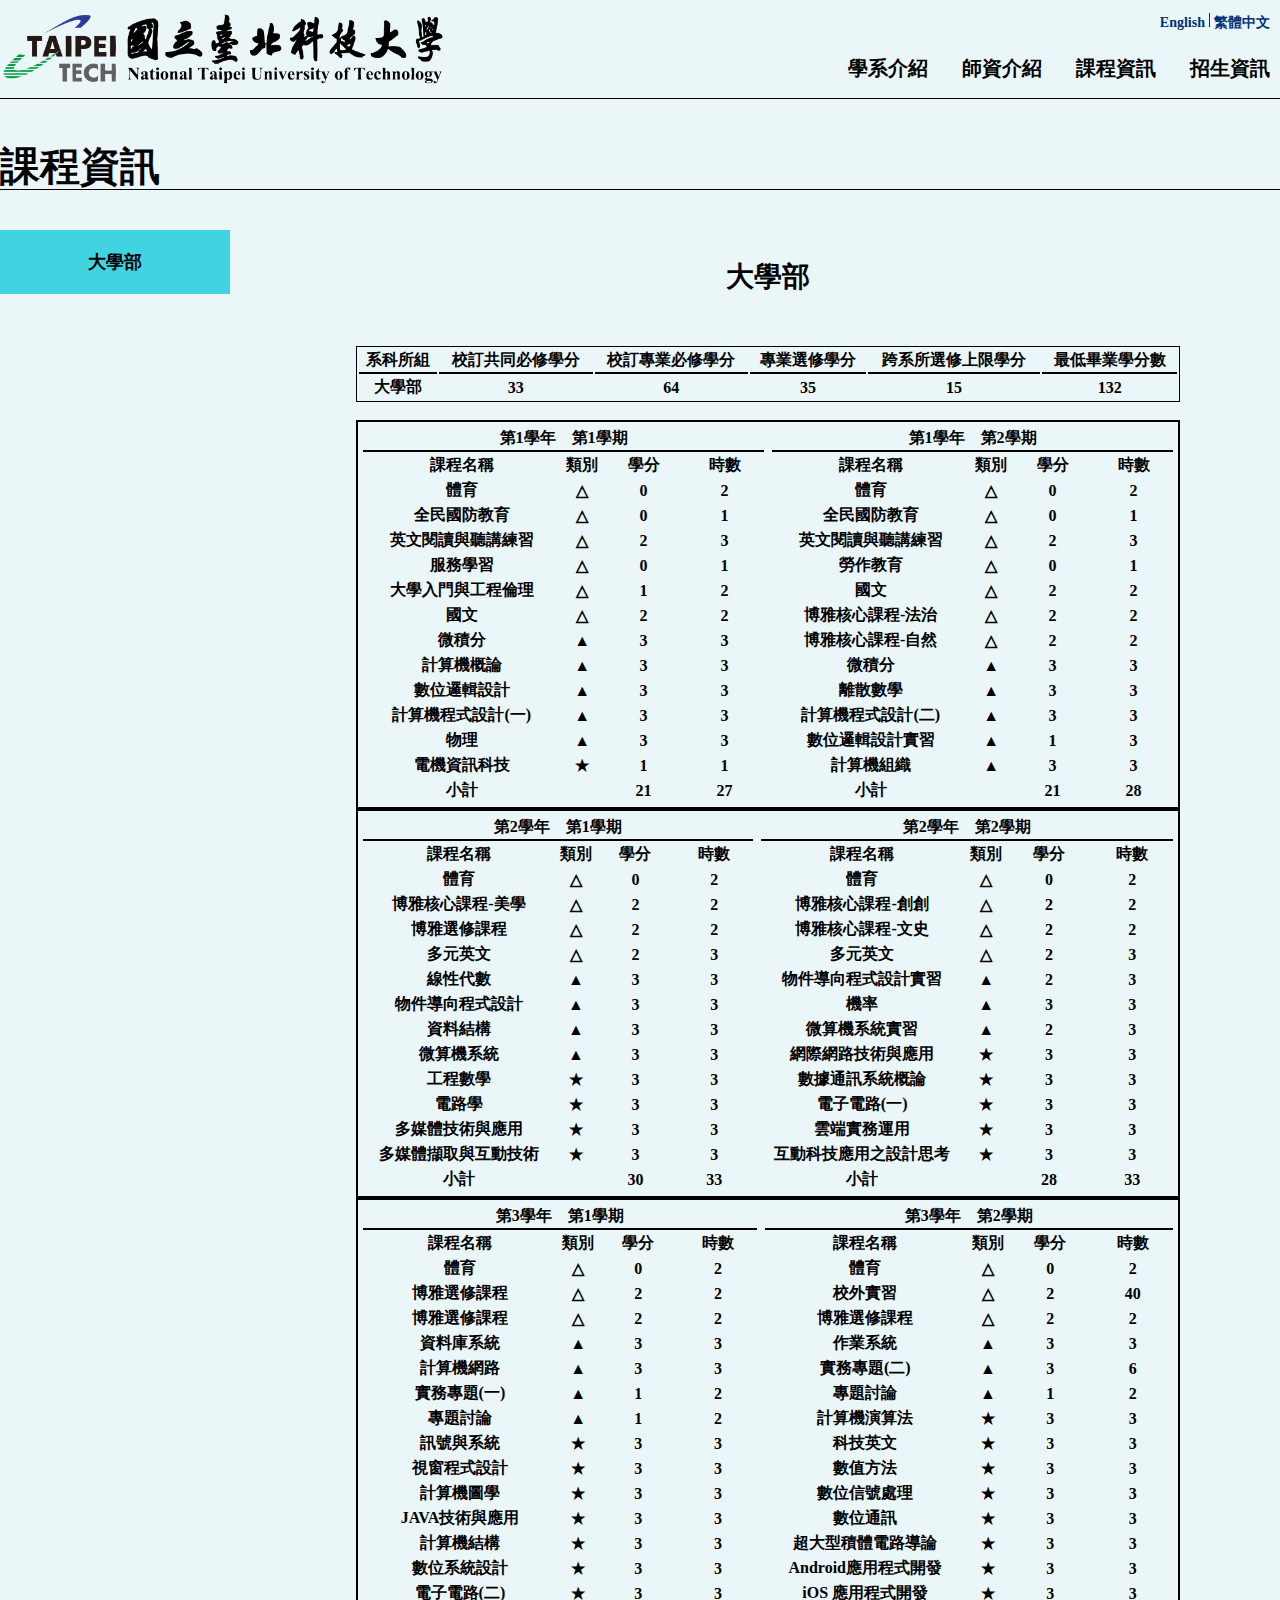
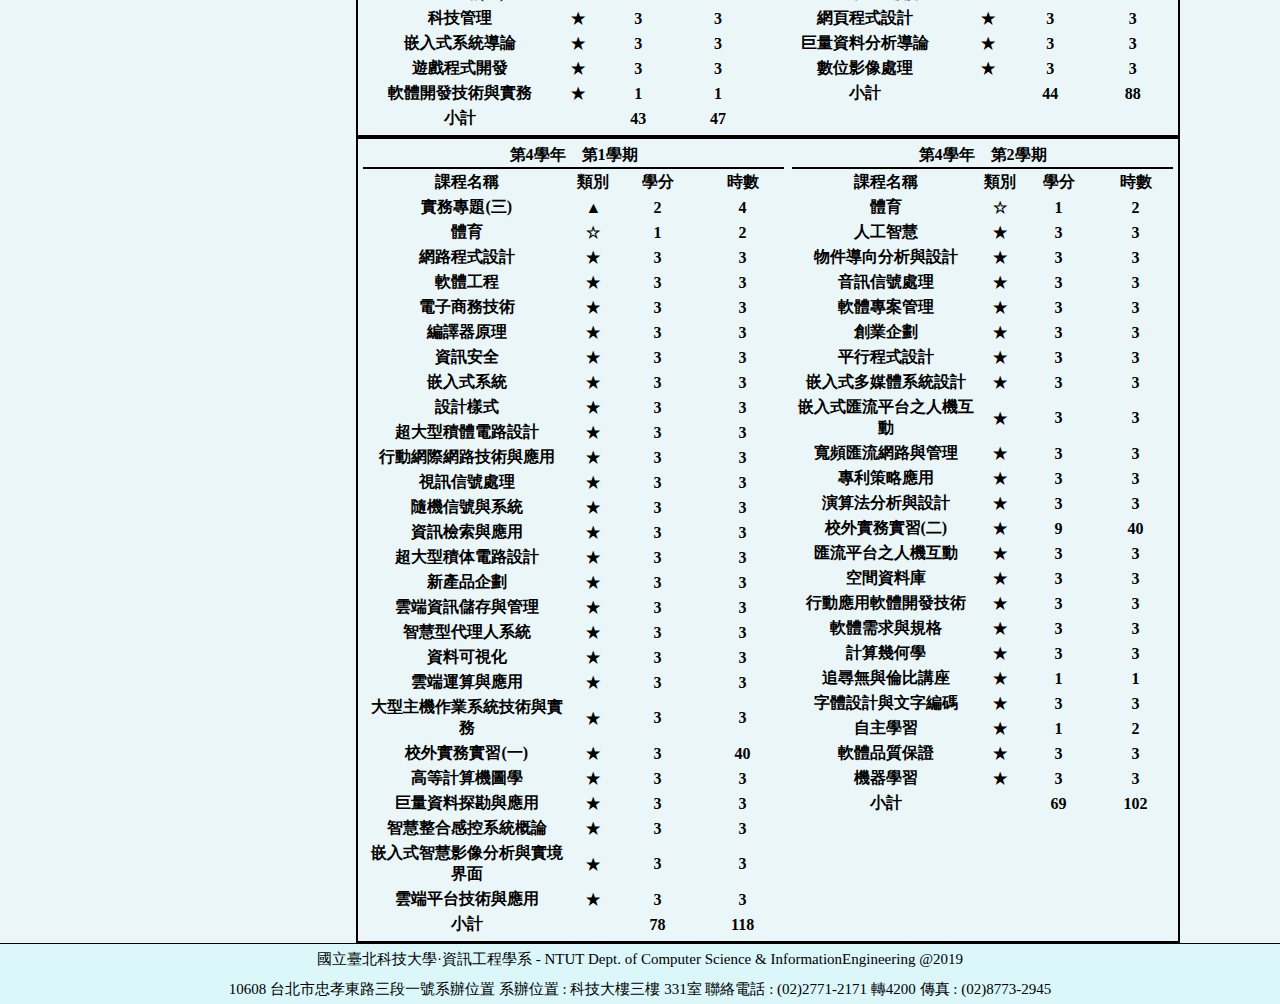
<file: html/page4.html>
<!DOCTYPE html>

<head>
    <meta charset="UTF-8">
    <meta name="viewport" content="width=device-width, initial-scale=1.0">
    <meta http-equiv="X-UA-Compatible" content="ie=edge">
    <link rel="stylesheet" href="../style/common.css">  
    <link rel="stylesheet" href="../style/page4.css">
    
    <title>國立臺北科技大學‧資訊工程學系</title>
</head>

<html>

<body>

    <div class="top">
        <div class="top_item">
            <a id="-1" href="./index.html" onclick="liclick(this)"><img class="school_logo" src="../img/ntut.png"
                    alt="school_logo" /></a>
        </div>

        <div class="top_item">
            <div class="top_item_language top_menu">
                <ul class="top_ul horizontal_ul">
                    <li><a href="">English</a></li>
                    <div class="topline"></div>
                    <li><a href="">繁體中文</a></li>
                </ul>
            </div>

            <div class="top_item_menu top_menu">
                    <ul class="top_ul horizontal_ul">
                        <li><a id="0" href="page2.html"onclick="liclick(this)">學系介紹</a>
                        <ul>
                            <div class="list_line"></div>
                            <li><a id="0" href="page2.html" onclick="liclick(this)">沿革與現況</a></li>
                            <li><a id="1" href="page2.html" onclick="liclick(this)">發展特色</a></li>
                            <li><a id="2" href="page2.html" onclick="liclick(this)">教育目標</a></li>
                        </ul>
                        </li>

                        <li><a  id="0" href="./page3.html"onclick="liclick(this)">師資介紹</a>
                        <ul>
                            <div class="list_line"></div>
                            <li><a id="0" href="page3.html" onclick="liclick(this)">專任教師</a></li>
                            <li><a id="1" href="page3.html" onclick="liclick(this)">兼任教師</a></li>
                        </ul>
                        </li>

                        <li><a  id="0" href="./page4.html"onclick="liclick(this)">課程資訊</a>
                        <ul>
                            <div class="list_line"></div>
                            <li><a id="0" href="page4.html" onclick="liclick(this)">大學部</a></li>
                        </ul>
                        </li>

                        <li><a id="0" href="./page5.html"onclick="liclick(this)">招生資訊</a>
                        <ul>
                                <div class="list_line"></div>
                            <li><a id="0" href="./page5.html"onclick="liclick(this)">大學部</a></li>
                            <li><a id="1" href="./page5.html"onclick="liclick(this)">碩士班</a></li>
                            <li><a id="2" href="./page5.html"onclick="liclick(this)">博士班</a></li>
                        </ul>
                        </li>
                    </ul>
                </div>   



        </div>

    </div>
    <hr color="black" size="1" class="top_line">
    <div class="main">
        <div class="main_title">
            
            <div class="main_title_text">
                <p>課程資訊</p>
            </div>
            <div class="main_title_line"></div>
        </div>
        <div class=main_text>
            <div class=main_text_left_buttom>
                <input id="button1" type="button" value="大學部" onclick="changeColorClick('button1','button1_t')"
                    onmouseover="changeColorOver('button1')" onmouseout="changeColorOut('button1')">
            </div>


            <div class=main_text_right id="button1_t">
                <div class=main_text_right_title>
                    <p>大學部</p>
                </div>
                <div class=main_text_right_text>
                    
                        <table class="main_text_right_table_top" >
                            <tr>
                                <th>
                                    系科所組
                                </th>

                                <th>
                                    校訂共同必修學分
                                </th>
                                <th>
                                    校訂專業必修學分
                                </th>
                                <th>
                                    專業選修學分
                                </th>
                                <th>
                                    跨系所選修上限學分
                                </th>
                                <th>
                                    最低畢業學分數
                                </th>
                            </tr>
                            <tr>
                                <td>
                                    大學部
                                </td>
                                <td>
                                    33
                                </td>
                                <td>
                                    64
                                </td>
                                <td>
                                    35
                                </td>
                                <td>
                                    15
                                </td>
                                <td>
                                    132
                                </td>
                            </tr>
                        </table>

                        <br>
                        <table class="main_text_right_table_bottom" >

                            <tr>
                                <td valign="top">
                                    <table class="main_text_right_table_bottom_item">
                                        <tr>
                                            <th colspan="4">
                                                第1學年　第1學期
                                            </th>
                                        </tr>
                                        <tr>
                                            <td class="table_td_name">
                                                課程名稱
                                            </td>
                                            <td class="table_td_class">
                                                類別
                                            </td>
                                            <td class="table_td_score">
                                                學分
                                            </td>
                                            <td class="table_td_time"> 
                                                時數
                                            </td>
                                        </tr>
                                        <tr>
                                            <td>
                                                體育
                                            </td>
                                            <td>
                                                <a >△</a>
                                            </td>
                                            <td>
                                                0
                                            </td>
                                            <td>
                                                2
                                            </td>
                                        </tr>
                                        <tr>
                                            <td>
                                                全民國防教育
                                            </td>
                                            <td>
                                                <a >△</a>
                                            </td>
                                            <td>
                                                0
                                            </td>
                                            <td>
                                                1
                                            </td>
                                        </tr>
                                        <tr>
                                            <td>
                                                英文閱讀與聽講練習
                                            </td>
                                            <td>
                                                <a >△</a>
                                            </td>
                                            <td>
                                                2
                                            </td>
                                            <td>
                                                3
                                            </td>
                                        </tr>
                                        <tr>
                                            <td>
                                                服務學習
                                            </td>
                                            <td>
                                                <a >△</a>
                                            </td>
                                            <td>
                                                0
                                            </td>
                                            <td>
                                                1
                                            </td>
                                        </tr>
                                        <tr>
                                            <td>
                                                大學入門與工程倫理
                                            </td>
                                            <td>
                                                <a >△</a>
                                            </td>
                                            <td>
                                                1
                                            </td>
                                            <td>
                                                2
                                            </td>
                                        </tr>
                                        <tr>
                                            <td>
                                                國文
                                            </td>
                                            <td>
                                                <a >△</a>
                                            </td>
                                            <td>
                                                2
                                            </td>
                                            <td>
                                                2
                                            </td>
                                        </tr>
                                        <tr>
                                            <td>
                                                微積分
                                            </td>
                                            <td>
                                                <a >▲</a>
                                            </td>
                                            <td>
                                                3
                                            </td>
                                            <td>
                                                3
                                            </td>
                                        </tr>
                                        <tr>
                                            <td>
                                                計算機概論
                                            </td>
                                            <td>
                                                <a >▲</a>
                                            </td>
                                            <td>
                                                3
                                            </td>
                                            <td>
                                                3
                                            </td>
                                        </tr>
                                        <tr>
                                            <td>
                                                數位邏輯設計
                                            </td>
                                            <td>
                                                <a >▲</a>
                                            </td>
                                            <td>
                                                3
                                            </td>
                                            <td>
                                                3
                                            </td>
                                        </tr>
                                        <tr>
                                            <td>
                                                計算機程式設計(一)
                                            </td>
                                            <td>
                                                <a >▲</a>
                                            </td>
                                            <td>
                                                3
                                            </td>
                                            <td>
                                                3
                                            </td>
                                        </tr>
                                        <tr>
                                            <td>
                                                物理
                                            </td>
                                            <td>
                                                <a >▲</a>
                                            </td>
                                            <td>
                                                3
                                            </td>
                                            <td>
                                                3
                                            </td>
                                        </tr>
                                        <tr>
                                            <td>
                                                電機資訊科技
                                            </td>
                                            <td>
                                                <a >★</a>
                                            </td>
                                            <td>
                                                1
                                            </td>
                                            <td>
                                                1
                                            </td>
                                        </tr>
                                        <tr>
                                            <td>
                                                小計
                                            </td>
                                            <td>
                                                &nbsp;
                                            </td>
                                            <td>
                                                21
                                            </td>
                                            <td>
                                                27
                                            </td>
                                        </tr>
                                    </table>
                                </td>
                                <td valign="top">
                                    <table class="main_text_right_table_bottom_item ">
                                        <tr>
                                            <th colspan="4">
                                                第1學年　第2學期
                                            </th>
                                        </tr>
                                        <tr>
                                            <td class="table_td_name">
                                                課程名稱
                                            </td>
                                            <td class="table_td_class">
                                                類別
                                            </td>
                                            <td class="table_td_score">
                                                學分
                                            </td>
                                            <td class="table_td_time">
                                                時數
                                            </td>
                                        </tr>
                                        <tr>
                                            <td>
                                                體育
                                            </td>
                                            <td>
                                                <a >△</a>
                                            </td>
                                            <td>
                                                0
                                            </td>
                                            <td>
                                                2
                                            </td>
                                        </tr>
                                        <tr>
                                            <td>
                                                全民國防教育
                                            </td>
                                            <td>
                                                <a >△</a>
                                            </td>
                                            <td>
                                                0
                                            </td>
                                            <td>
                                                1
                                            </td>
                                        </tr>
                                        <tr>
                                            <td>
                                                英文閱讀與聽講練習
                                            </td>
                                            <td>
                                                <a >△</a>
                                            </td>
                                            <td>
                                                2
                                            </td>
                                            <td>
                                                3
                                            </td>
                                        </tr>
                                        <tr>
                                            <td>
                                                勞作教育
                                            </td>
                                            <td>
                                                <a >△</a>
                                            </td>
                                            <td>
                                                0
                                            </td>
                                            <td>
                                                1
                                            </td>
                                        </tr>
                                        <tr>
                                            <td>
                                                國文
                                            </td>
                                            <td>
                                                <a >△</a>
                                            </td>
                                            <td>
                                                2
                                            </td>
                                            <td>
                                                2
                                            </td>
                                        </tr>
                                        <tr>
                                            <td>
                                                博雅核心課程-法治
                                            </td>
                                            <td>
                                                <a >△</a>
                                            </td>
                                            <td>
                                                2
                                            </td>
                                            <td>
                                                2
                                            </td>
                                        </tr>
                                        <tr>
                                            <td>
                                                博雅核心課程-自然
                                            </td>
                                            <td>
                                                <a >△</a>
                                            </td>
                                            <td>
                                                2
                                            </td>
                                            <td>
                                                2
                                            </td>
                                        </tr>
                                        <tr>
                                            <td>
                                                微積分
                                            </td>
                                            <td>
                                                <a >▲</a>
                                            </td>
                                            <td>
                                                3
                                            </td>
                                            <td>
                                                3
                                            </td>
                                        </tr>
                                        <tr>
                                            <td>
                                                離散數學
                                            </td>
                                            <td>
                                                <a >▲</a>
                                            </td>
                                            <td>
                                                3
                                            </td>
                                            <td>
                                                3
                                            </td>
                                        </tr>
                                        <tr>
                                            <td>
                                                計算機程式設計(二)
                                            </td>
                                            <td>
                                                <a >▲</a>
                                            </td>
                                            <td>
                                                3
                                            </td>
                                            <td>
                                                3
                                            </td>
                                        </tr>
                                        <tr>
                                            <td>
                                                數位邏輯設計實習
                                            </td>
                                            <td>
                                                <a >▲</a>
                                            </td>
                                            <td>
                                                1
                                            </td>
                                            <td>
                                                3
                                            </td>
                                        </tr>
                                        <tr>
                                            <td>
                                                計算機組織
                                            </td>
                                            <td>
                                                <a >▲</a>
                                            </td>
                                            <td>
                                                3
                                            </td>
                                            <td>
                                                3
                                            </td>
                                        </tr>
                                        <tr>
                                            <td>
                                                小計
                                            </td>
                                            <td>
                                                &nbsp;
                                            </td>
                                            <td>
                                                21
                                            </td>
                                            <td>
                                                28
                                            </td>
                                        </tr>
                                    </table>
                                </td>
                            </tr>

                        </table>

                        <table class="main_text_right_table_bottom">

                            <tr>
                                <td valign="top">
                                    <table class="main_text_right_table_bottom_item">
                                        <tr>
                                            <th colspan="4">
                                                第2學年　第1學期
                                            </th>
                                        </tr>
                                        <tr>
                                            <td class="table_td_name">
                                                課程名稱
                                            </td>
                                            <td class="table_td_class">
                                                類別
                                            </td>
                                            <td class="table_td_score">
                                                學分
                                            </td>
                                            <td class="table_td_time">
                                                時數
                                            </td>
                                        </tr>
                                        <tr>
                                            <td>
                                                體育
                                            </td>
                                            <td>
                                                <a >△</a>
                                            </td>
                                            <td>
                                                0
                                            </td>
                                            <td>
                                                2
                                            </td>
                                        </tr>
                                        <tr>
                                            <td>
                                                博雅核心課程-美學
                                            </td>
                                            <td>
                                                <a >△</a>
                                            </td>
                                            <td>
                                                2
                                            </td>
                                            <td>
                                                2
                                            </td>
                                        </tr>
                                        <tr>
                                            <td>
                                                博雅選修課程
                                            </td>
                                            <td>
                                                <a >△</a>
                                            </td>
                                            <td>
                                                2
                                            </td>
                                            <td>
                                                2
                                            </td>
                                        </tr>
                                        <tr>
                                            <td>
                                                多元英文
                                            </td>
                                            <td>
                                                <a >△</a>
                                            </td>
                                            <td>
                                                2
                                            </td>
                                            <td>
                                                3
                                            </td>
                                        </tr>
                                        <tr>
                                            <td>
                                                線性代數
                                            </td>
                                            <td>
                                                <a >▲</a>
                                            </td>
                                            <td>
                                                3
                                            </td>
                                            <td>
                                                3
                                            </td>
                                        </tr>
                                        <tr>
                                            <td>
                                                物件導向程式設計
                                            </td>
                                            <td>
                                                <a >▲</a>
                                            </td>
                                            <td>
                                                3
                                            </td>
                                            <td>
                                                3
                                            </td>
                                        </tr>
                                        <tr>
                                            <td>
                                                資料結構
                                            </td>
                                            <td>
                                                <a >▲</a>
                                            </td>
                                            <td>
                                                3
                                            </td>
                                            <td>
                                                3
                                            </td>
                                        </tr>
                                        <tr>
                                            <td>
                                                微算機系統
                                            </td>
                                            <td>
                                                <a >▲</a>
                                            </td>
                                            <td>
                                                3
                                            </td>
                                            <td>
                                                3
                                            </td>
                                        </tr>
                                        <tr>
                                            <td>
                                                工程數學
                                            </td>
                                            <td>
                                                <a >★</a>
                                            </td>
                                            <td>
                                                3
                                            </td>
                                            <td>
                                                3
                                            </td>
                                        </tr>
                                        <tr>
                                            <td>
                                                電路學
                                            </td>
                                            <td>
                                                <a >★</a>
                                            </td>
                                            <td>
                                                3
                                            </td>
                                            <td>
                                                3
                                            </td>
                                        </tr>
                                        <tr>
                                            <td>
                                                多媒體技術與應用
                                            </td>
                                            <td>
                                                <a >★</a>
                                            </td>
                                            <td>
                                                3
                                            </td>
                                            <td>
                                                3
                                            </td>
                                        </tr>
                                        <tr>
                                            <td>
                                                多媒體擷取與互動技術
                                            </td>
                                            <td>
                                                <a >★</a>
                                            </td>
                                            <td>
                                                3
                                            </td>
                                            <td>
                                                3
                                            </td>
                                        </tr>
                                        <tr>
                                            <td>
                                                小計
                                            </td>
                                            <td>
                                                &nbsp;
                                            </td>
                                            <td>
                                                30
                                            </td>
                                            <td>
                                                33
                                            </td>
                                        </tr>
                                    </table>
                                </td>
                                <td valign="top">
                                    <table class="main_text_right_table_bottom_item">
                                        <tr>
                                            <th colspan="4">
                                                第2學年　第2學期
                                            </th>
                                        </tr>
                                        <tr>
                                            <td class="table_td_name">
                                                課程名稱
                                            </td>
                                            <td class="table_td_class">
                                                類別
                                            </td>
                                            <td class="table_td_score">
                                                學分
                                            </td>
                                            <td class="table_td_time">
                                                時數
                                            </td>
                                        </tr>
                                        <tr>
                                            <td>
                                                體育
                                            </td>
                                            <td>
                                                <a >△</a>
                                            </td>
                                            <td>
                                                0
                                            </td>
                                            <td>
                                                2
                                            </td>
                                        </tr>
                                        <tr>
                                            <td>
                                                博雅核心課程-創創
                                            </td>
                                            <td>
                                                <a >△</a>
                                            </td>
                                            <td>
                                                2
                                            </td>
                                            <td>
                                                2
                                            </td>
                                        </tr>
                                        <tr>
                                            <td>
                                                博雅核心課程-文史
                                            </td>
                                            <td>
                                                <a >△</a>
                                            </td>
                                            <td>
                                                2
                                            </td>
                                            <td>
                                                2
                                            </td>
                                        </tr>
                                        <tr>
                                            <td>
                                                多元英文
                                            </td>
                                            <td>
                                                <a >△</a>
                                            </td>
                                            <td>
                                                2
                                            </td>
                                            <td>
                                                3
                                            </td>
                                        </tr>
                                        <tr>
                                            <td>
                                                物件導向程式設計實習
                                            </td>
                                            <td>
                                                <a >▲</a>
                                            </td>
                                            <td>
                                                2
                                            </td>
                                            <td>
                                                3
                                            </td>
                                        </tr>
                                        <tr>
                                            <td>
                                                機率
                                            </td>
                                            <td>
                                                <a >▲</a>
                                            </td>
                                            <td>
                                                3
                                            </td>
                                            <td>
                                                3
                                            </td>
                                        </tr>
                                        <tr>
                                            <td>
                                                微算機系統實習
                                            </td>
                                            <td>
                                                <a >▲</a>
                                            </td>
                                            <td>
                                                2
                                            </td>
                                            <td>
                                                3
                                            </td>
                                        </tr>
                                        <tr>
                                            <td>
                                                網際網路技術與應用
                                            </td>
                                            <td>
                                                <a >★</a>
                                            </td>
                                            <td>
                                                3
                                            </td>
                                            <td>
                                                3
                                            </td>
                                        </tr>
                                        <tr>
                                            <td>
                                                數據通訊系統概論
                                            </td>
                                            <td>
                                                <a >★</a>
                                            </td>
                                            <td>
                                                3
                                            </td>
                                            <td>
                                                3
                                            </td>
                                        </tr>
                                        <tr>
                                            <td>
                                                電子電路(一)
                                            </td>
                                            <td>
                                                <a >★</a>
                                            </td>
                                            <td>
                                                3
                                            </td>
                                            <td>
                                                3
                                            </td>
                                        </tr>
                                        <tr>
                                            <td>
                                                雲端實務運用
                                            </td>
                                            <td>
                                                <a >★</a>
                                            </td>
                                            <td>
                                                3
                                            </td>
                                            <td>
                                                3
                                            </td>
                                        </tr>
                                        <tr>
                                            <td>
                                                互動科技應用之設計思考
                                            </td>
                                            <td>
                                                <a >★</a>
                                            </td>
                                            <td>
                                                3
                                            </td>
                                            <td>
                                                3
                                            </td>
                                        </tr>
                                        <tr>
                                            <td>
                                                小計
                                            </td>
                                            <td>
                                                &nbsp;
                                            </td>
                                            <td>
                                                28
                                            </td>
                                            <td>
                                                33
                                            </td>
                                        </tr>
                                    </table>
                                </td>
                            </tr>

                        </table>

                        <table class="main_text_right_table_bottom">

                            <tr>
                                <td valign="top">
                                    <table class="main_text_right_table_bottom_item">
                                        <tr>
                                            <th colspan="4">
                                                第3學年　第1學期
                                            </th>
                                        </tr>
                                        <tr>
                                            <td class="table_td_name">
                                                課程名稱
                                            </td>
                                            <td class="table_td_class">
                                                類別
                                            </td>
                                            <td class="table_td_score">
                                                學分
                                            </td>
                                            <td class="table_td_time">
                                                時數
                                            </td>
                                        </tr>
                                        <tr>
                                            <td>
                                                體育
                                            </td>
                                            <td>
                                                <a >△</a>
                                            </td>
                                            <td>
                                                0
                                            </td>
                                            <td>
                                                2
                                            </td>
                                        </tr>
                                        <tr>
                                            <td>
                                                博雅選修課程
                                            </td>
                                            <td>
                                                <a >△</a>
                                            </td>
                                            <td>
                                                2
                                            </td>
                                            <td>
                                                2
                                            </td>
                                        </tr>
                                        <tr>
                                            <td>
                                                博雅選修課程
                                            </td>
                                            <td>
                                                <a >△</a>
                                            </td>
                                            <td>
                                                2
                                            </td>
                                            <td>
                                                2
                                            </td>
                                        </tr>
                                        <tr>
                                            <td>
                                                資料庫系統
                                            </td>
                                            <td>
                                                <a >▲</a>
                                            </td>
                                            <td>
                                                3
                                            </td>
                                            <td>
                                                3
                                            </td>
                                        </tr>
                                        <tr>
                                            <td>
                                                計算機網路
                                            </td>
                                            <td>
                                                <a >▲</a>
                                            </td>
                                            <td>
                                                3
                                            </td>
                                            <td>
                                                3
                                            </td>
                                        </tr>
                                        <tr>
                                            <td>
                                                實務專題(一)
                                            </td>
                                            <td>
                                                <a >▲</a>
                                            </td>
                                            <td>
                                                1
                                            </td>
                                            <td>
                                                2
                                            </td>
                                        </tr>
                                        <tr>
                                            <td>
                                                專題討論
                                            </td>
                                            <td>
                                                <a >▲</a>
                                            </td>
                                            <td>
                                                1
                                            </td>
                                            <td>
                                                2
                                            </td>
                                        </tr>
                                        <tr>
                                            <td>
                                                訊號與系統
                                            </td>
                                            <td>
                                                <a >★</a>
                                            </td>
                                            <td>
                                                3
                                            </td>
                                            <td>
                                                3
                                            </td>
                                        </tr>
                                        <tr>
                                            <td>
                                                視窗程式設計
                                            </td>
                                            <td>
                                                <a >★</a>
                                            </td>
                                            <td>
                                                3
                                            </td>
                                            <td>
                                                3
                                            </td>
                                        </tr>
                                        <tr>
                                            <td>
                                                計算機圖學
                                            </td>
                                            <td>
                                                <a >★</a>
                                            </td>
                                            <td>
                                                3
                                            </td>
                                            <td>
                                                3
                                            </td>
                                        </tr>
                                        <tr>
                                            <td>
                                                JAVA技術與應用
                                            </td>
                                            <td>
                                                <a >★</a>
                                            </td>
                                            <td>
                                                3
                                            </td>
                                            <td>
                                                3
                                            </td>
                                        </tr>
                                        <tr>
                                            <td>
                                                計算機結構
                                            </td>
                                            <td>
                                                <a >★</a>
                                            </td>
                                            <td>
                                                3
                                            </td>
                                            <td>
                                                3
                                            </td>
                                        </tr>
                                        <tr>
                                            <td>
                                                數位系統設計
                                            </td>
                                            <td>
                                                <a >★</a>
                                            </td>
                                            <td>
                                                3
                                            </td>
                                            <td>
                                                3
                                            </td>
                                        </tr>
                                        <tr>
                                            <td>
                                                電子電路(二)
                                            </td>
                                            <td>
                                                <a >★</a>
                                            </td>
                                            <td>
                                                3
                                            </td>
                                            <td>
                                                3
                                            </td>
                                        </tr>
                                        <tr>
                                            <td>
                                                科技管理
                                            </td>
                                            <td>
                                                <a >★</a>
                                            </td>
                                            <td>
                                                3
                                            </td>
                                            <td>
                                                3
                                            </td>
                                        </tr>
                                        <tr>
                                            <td>
                                                嵌入式系統導論
                                            </td>
                                            <td>
                                                <a >★</a>
                                            </td>
                                            <td>
                                                3
                                            </td>
                                            <td>
                                                3
                                            </td>
                                        </tr>
                                        <tr>
                                            <td>
                                                遊戲程式開發
                                            </td>
                                            <td>
                                                <a >★</a>
                                            </td>
                                            <td>
                                                3
                                            </td>
                                            <td>
                                                3
                                            </td>
                                        </tr>
                                        <tr>
                                            <td>
                                                軟體開發技術與實務
                                            </td>
                                            <td>
                                                <a >★</a>
                                            </td>
                                            <td>
                                                1
                                            </td>
                                            <td>
                                                1
                                            </td>
                                        </tr>
                                        <tr>
                                            <td>
                                                小計
                                            </td>
                                            <td>
                                                &nbsp;
                                            </td>
                                            <td>
                                                43
                                            </td>
                                            <td>
                                                47
                                            </td>
                                        </tr>
                                    </table>
                                </td>
                                <td valign="top">
                                    <table class="main_text_right_table_bottom_item">
                                        <tr>
                                            <th colspan="4">
                                                第3學年　第2學期
                                            </th>
                                        </tr>
                                        <tr>
                                            <td class="table_td_name">
                                                課程名稱
                                            </td>
                                            <td class="table_td_class">
                                                類別
                                            </td>
                                            <td class="table_td_score">
                                                學分
                                            </td>
                                            <td class="table_td_time">
                                                時數
                                            </td>
                                        </tr>
                                        <tr>
                                            <td>
                                                體育
                                            </td>
                                            <td>
                                                <a >△</a>
                                            </td>
                                            <td>
                                                0
                                            </td>
                                            <td>
                                                2
                                            </td>
                                        </tr>
                                        <tr>
                                            <td>
                                                校外實習
                                            </td>
                                            <td>
                                                <a >△</a>
                                            </td>
                                            <td>
                                                2
                                            </td>
                                            <td>
                                                40
                                            </td>
                                        </tr>
                                        <tr>
                                            <td>
                                                博雅選修課程
                                            </td>
                                            <td>
                                                <a >△</a>
                                            </td>
                                            <td>
                                                2
                                            </td>
                                            <td>
                                                2
                                            </td>
                                        </tr>
                                        <tr>
                                            <td>
                                                作業系統
                                            </td>
                                            <td>
                                                <a >▲</a>
                                            </td>
                                            <td>
                                                3
                                            </td>
                                            <td>
                                                3
                                            </td>
                                        </tr>
                                        <tr>
                                            <td>
                                                實務專題(二)
                                            </td>
                                            <td>
                                                <a >▲</a>
                                            </td>
                                            <td>
                                                3
                                            </td>
                                            <td>
                                                6
                                            </td>
                                        </tr>
                                        <tr>
                                            <td>
                                                專題討論
                                            </td>
                                            <td>
                                                <a >▲</a>
                                            </td>
                                            <td>
                                                1
                                            </td>
                                            <td>
                                                2
                                            </td>
                                        </tr>
                                        <tr>
                                            <td>
                                                計算機演算法
                                            </td>
                                            <td>
                                                <a >★</a>
                                            </td>
                                            <td>
                                                3
                                            </td>
                                            <td>
                                                3
                                            </td>
                                        </tr>
                                        <tr>
                                            <td>
                                                科技英文
                                            </td>
                                            <td>
                                                <a >★</a>
                                            </td>
                                            <td>
                                                3
                                            </td>
                                            <td>
                                                3
                                            </td>
                                        </tr>
                                        <tr>
                                            <td>
                                                數值方法
                                            </td>
                                            <td>
                                                <a >★</a>
                                            </td>
                                            <td>
                                                3
                                            </td>
                                            <td>
                                                3
                                            </td>
                                        </tr>
                                        <tr>
                                            <td>
                                                數位信號處理
                                            </td>
                                            <td>
                                                <a >★</a>
                                            </td>
                                            <td>
                                                3
                                            </td>
                                            <td>
                                                3
                                            </td>
                                        </tr>
                                        <tr>
                                            <td>
                                                數位通訊
                                            </td>
                                            <td>
                                                <a >★</a>
                                            </td>
                                            <td>
                                                3
                                            </td>
                                            <td>
                                                3
                                            </td>
                                        </tr>
                                        <tr>
                                            <td>
                                                超大型積體電路導論
                                            </td>
                                            <td>
                                                <a >★</a>
                                            </td>
                                            <td>
                                                3
                                            </td>
                                            <td>
                                                3
                                            </td>
                                        </tr>
                                        <tr>
                                            <td>
                                                Android應用程式開發
                                            </td>
                                            <td>
                                                <a >★</a>
                                            </td>
                                            <td>
                                                3
                                            </td>
                                            <td>
                                                3
                                            </td>
                                        </tr>
                                        <tr>
                                            <td>
                                                iOS 應用程式開發
                                            </td>
                                            <td>
                                                <a >★</a>
                                            </td>
                                            <td>
                                                3
                                            </td>
                                            <td>
                                                3
                                            </td>
                                        </tr>
                                        <tr>
                                            <td>
                                                網頁程式設計
                                            </td>
                                            <td>
                                                <a >★</a>
                                            </td>
                                            <td>
                                                3
                                            </td>
                                            <td>
                                                3
                                            </td>
                                        </tr>
                                        <tr>
                                            <td>
                                                巨量資料分析導論
                                            </td>
                                            <td>
                                                <a >★</a>
                                            </td>
                                            <td>
                                                3
                                            </td>
                                            <td>
                                                3
                                            </td>
                                        </tr>
                                        <tr>
                                            <td>
                                                數位影像處理
                                            </td>
                                            <td>
                                                <a >★</a>
                                            </td>
                                            <td>
                                                3
                                            </td>
                                            <td>
                                                3
                                            </td>
                                        </tr>
                                        <tr>
                                            <td>
                                                小計
                                            </td>
                                            <td>
                                                &nbsp;
                                            </td>
                                            <td>
                                                44
                                            </td>
                                            <td>
                                                88
                                            </td>
                                        </tr>
                                    </table>
                                </td>
                            </tr>

                        </table>

                        <table class="main_text_right_table_bottom">

                            <tr>
                                <td valign="top">
                                    <table class="main_text_right_table_bottom_item">
                                        <tr>
                                            <th colspan="4">
                                                第4學年　第1學期
                                            </th>
                                        </tr>
                                        <tr>
                                            <td class="table_td_name">
                                                課程名稱
                                            </td>
                                            <td class="table_td_class">
                                                類別
                                            </td>
                                            <td class="table_td_score">
                                                學分
                                            </td>
                                            <td class="table_td_time">
                                                時數
                                            </td>
                                        </tr>
                                        <tr>
                                            <td>
                                                實務專題(三)
                                            </td>
                                            <td>
                                                <a >▲</a>
                                            </td>
                                            <td>
                                                2
                                            </td>
                                            <td>
                                                4
                                            </td>
                                        </tr>
                                        <tr>
                                            <td>
                                                體育
                                            </td>
                                            <td>
                                                <a >☆</a>
                                            </td>
                                            <td>
                                                1
                                            </td>
                                            <td>
                                                2
                                            </td>
                                        </tr>
                                        <tr>
                                            <td>
                                                網路程式設計
                                            </td>
                                            <td>
                                                <a >★</a>
                                            </td>
                                            <td>
                                                3
                                            </td>
                                            <td>
                                                3
                                            </td>
                                        </tr>
                                        <tr>
                                            <td>
                                                軟體工程
                                            </td>
                                            <td>
                                                <a >★</a>
                                            </td>
                                            <td>
                                                3
                                            </td>
                                            <td>
                                                3
                                            </td>
                                        </tr>
                                        <tr>
                                            <td>
                                                電子商務技術
                                            </td>
                                            <td>
                                                <a >★</a>
                                            </td>
                                            <td>
                                                3
                                            </td>
                                            <td>
                                                3
                                            </td>
                                        </tr>
                                        <tr>
                                            <td>
                                                編譯器原理
                                            </td>
                                            <td>
                                                <a >★</a>
                                            </td>
                                            <td>
                                                3
                                            </td>
                                            <td>
                                                3
                                            </td>
                                        </tr>
                                        <tr>
                                            <td>
                                                資訊安全
                                            </td>
                                            <td>
                                                <a >★</a>
                                            </td>
                                            <td>
                                                3
                                            </td>
                                            <td>
                                                3
                                            </td>
                                        </tr>
                                        <tr>
                                            <td>
                                                嵌入式系統
                                            </td>
                                            <td>
                                                <a >★</a>
                                            </td>
                                            <td>
                                                3
                                            </td>
                                            <td>
                                                3
                                            </td>
                                        </tr>
                                        <tr>
                                            <td>
                                                設計樣式
                                            </td>
                                            <td>
                                                <a >★</a>
                                            </td>
                                            <td>
                                                3
                                            </td>
                                            <td>
                                                3
                                            </td>
                                        </tr>
                                        <tr>
                                            <td>
                                                超大型積體電路設計
                                            </td>
                                            <td>
                                                <a >★</a>
                                            </td>
                                            <td>
                                                3
                                            </td>
                                            <td>
                                                3
                                            </td>
                                        </tr>
                                        <tr>
                                            <td>
                                                行動網際網路技術與應用
                                            </td>
                                            <td>
                                                <a >★</a>
                                            </td>
                                            <td>
                                                3
                                            </td>
                                            <td>
                                                3
                                            </td>
                                        </tr>
                                        <tr>
                                            <td>
                                                視訊信號處理
                                            </td>
                                            <td>
                                                <a >★</a>
                                            </td>
                                            <td>
                                                3
                                            </td>
                                            <td>
                                                3
                                            </td>
                                        </tr>
                                        <tr>
                                            <td>
                                                隨機信號與系統
                                            </td>
                                            <td>
                                                <a >★</a>
                                            </td>
                                            <td>
                                                3
                                            </td>
                                            <td>
                                                3
                                            </td>
                                        </tr>
                                        <tr>
                                            <td>
                                                資訊檢索與應用
                                            </td>
                                            <td>
                                                <a >★</a>
                                            </td>
                                            <td>
                                                3
                                            </td>
                                            <td>
                                                3
                                            </td>
                                        </tr>
                                        <tr>
                                            <td>
                                                超大型積体電路設計
                                            </td>
                                            <td>
                                                <a >★</a>
                                            </td>
                                            <td>
                                                3
                                            </td>
                                            <td>
                                                3
                                            </td>
                                        </tr>
                                        <tr>
                                            <td>
                                                新產品企劃
                                            </td>
                                            <td>
                                                <a >★</a>
                                            </td>
                                            <td>
                                                3
                                            </td>
                                            <td>
                                                3
                                            </td>
                                        </tr>
                                        <tr>
                                            <td>
                                                雲端資訊儲存與管理
                                            </td>
                                            <td>
                                                <a >★</a>
                                            </td>
                                            <td>
                                                3
                                            </td>
                                            <td>
                                                3
                                            </td>
                                        </tr>
                                        <tr>
                                            <td>
                                                智慧型代理人系統
                                            </td>
                                            <td>
                                                <a >★</a>
                                            </td>
                                            <td>
                                                3
                                            </td>
                                            <td>
                                                3
                                            </td>
                                        </tr>
                                        <tr>
                                            <td>
                                                資料可視化
                                            </td>
                                            <td>
                                                <a >★</a>
                                            </td>
                                            <td>
                                                3
                                            </td>
                                            <td>
                                                3
                                            </td>
                                        </tr>
                                        <tr>
                                            <td>
                                                雲端運算與應用
                                            </td>
                                            <td>
                                                <a >★</a>
                                            </td>
                                            <td>
                                                3
                                            </td>
                                            <td>
                                                3
                                            </td>
                                        </tr>
                                        <tr>
                                            <td>
                                                大型主機作業系統技術與實務
                                            </td>
                                            <td>
                                                <a >★</a>
                                            </td>
                                            <td>
                                                3
                                            </td>
                                            <td>
                                                3
                                            </td>
                                        </tr>
                                        <tr>
                                            <td>
                                                校外實務實習(一)
                                            </td>
                                            <td>
                                                <a >★</a>
                                            </td>
                                            <td>
                                                3
                                            </td>
                                            <td>
                                                40
                                            </td>
                                        </tr>
                                        <tr>
                                            <td>
                                                高等計算機圖學
                                            </td>
                                            <td>
                                                <a >★</a>
                                            </td>
                                            <td>
                                                3
                                            </td>
                                            <td>
                                                3
                                            </td>
                                        </tr>
                                        <tr>
                                            <td>
                                                巨量資料探勘與應用
                                            </td>
                                            <td>
                                                <a >★</a>
                                            </td>
                                            <td>
                                                3
                                            </td>
                                            <td>
                                                3
                                            </td>
                                        </tr>
                                        <tr>
                                            <td>
                                                智慧整合感控系統概論
                                            </td>
                                            <td>
                                                <a >★</a>
                                            </td>
                                            <td>
                                                3
                                            </td>
                                            <td>
                                                3
                                            </td>
                                        </tr>
                                        <tr>
                                            <td>
                                                嵌入式智慧影像分析與實境界面
                                            </td>
                                            <td>
                                                <a >★</a>
                                            </td>
                                            <td>
                                                3
                                            </td>
                                            <td>
                                                3
                                            </td>
                                        </tr>
                                        <tr>
                                            <td>
                                                雲端平台技術與應用
                                            </td>
                                            <td>
                                                <a >★</a>
                                            </td>
                                            <td>
                                                3
                                            </td>
                                            <td>
                                                3
                                            </td>
                                        </tr>
                                        <tr>
                                            <td>
                                                小計
                                            </td>
                                            <td>
                                                &nbsp;
                                            </td>
                                            <td>
                                                78
                                            </td>
                                            <td>
                                                118
                                            </td>
                                        </tr>
                                    </table>
                                </td>
                                <td valign="top">
                                    <table class="main_text_right_table_bottom_item">
                                        <tr>
                                            <th colspan="4">
                                                第4學年　第2學期
                                            </th>
                                        </tr>
                                        <tr>
                                            <td class="table_td_name">
                                                課程名稱
                                            </td>
                                            <td class="table_td_class">
                                                類別
                                            </td>
                                            <td class="table_td_score">
                                                學分
                                            </td>
                                            <td class="table_td_time">
                                                時數
                                            </td>
                                        </tr>
                                        <tr>
                                            <td>
                                                體育
                                            </td>
                                            <td>
                                                <a >☆</a>
                                            </td>
                                            <td>
                                                1
                                            </td>
                                            <td>
                                                2
                                            </td>
                                        </tr>
                                        <tr>
                                            <td>
                                                人工智慧
                                            </td>
                                            <td>
                                                <a >★</a>
                                            </td>
                                            <td>
                                                3
                                            </td>
                                            <td>
                                                3
                                            </td>
                                        </tr>
                                        <tr>
                                            <td>
                                                物件導向分析與設計
                                            </td>
                                            <td>
                                                <a >★</a>
                                            </td>
                                            <td>
                                                3
                                            </td>
                                            <td>
                                                3
                                            </td>
                                        </tr>
                                        <tr>
                                            <td>
                                                音訊信號處理
                                            </td>
                                            <td>
                                                <a >★</a>
                                            </td>
                                            <td>
                                                3
                                            </td>
                                            <td>
                                                3
                                            </td>
                                        </tr>
                                        <tr>
                                            <td>
                                                軟體專案管理
                                            </td>
                                            <td>
                                                <a >★</a>
                                            </td>
                                            <td>
                                                3
                                            </td>
                                            <td>
                                                3
                                            </td>
                                        </tr>
                                        <tr>
                                            <td>
                                                創業企劃
                                            </td>
                                            <td>
                                                <a >★</a>
                                            </td>
                                            <td>
                                                3
                                            </td>
                                            <td>
                                                3
                                            </td>
                                        </tr>
                                        <tr>
                                            <td>
                                                平行程式設計
                                            </td>
                                            <td>
                                                <a >★</a>
                                            </td>
                                            <td>
                                                3
                                            </td>
                                            <td>
                                                3
                                            </td>
                                        </tr>
                                        <tr>
                                            <td>
                                                嵌入式多媒體系統設計
                                            </td>
                                            <td>
                                                <a >★</a>
                                            </td>
                                            <td>
                                                3
                                            </td>
                                            <td>
                                                3
                                            </td>
                                        </tr>
                                        <tr>
                                            <td>
                                                嵌入式匯流平台之人機互動
                                            </td>
                                            <td>
                                                <a >★</a>
                                            </td>
                                            <td>
                                                3
                                            </td>
                                            <td>
                                                3
                                            </td>
                                        </tr>
                                        <tr>
                                            <td>
                                                寬頻匯流網路與管理
                                            </td>
                                            <td>
                                                <a >★</a>
                                            </td>
                                            <td>
                                                3
                                            </td>
                                            <td>
                                                3
                                            </td>
                                        </tr>
                                        <tr>
                                            <td>
                                                專利策略應用
                                            </td>
                                            <td>
                                                <a >★</a>
                                            </td>
                                            <td>
                                                3
                                            </td>
                                            <td>
                                                3
                                            </td>
                                        </tr>
                                        <tr>
                                            <td>
                                                演算法分析與設計
                                            </td>
                                            <td>
                                                <a >★</a>
                                            </td>
                                            <td>
                                                3
                                            </td>
                                            <td>
                                                3
                                            </td>
                                        </tr>
                                        <tr>
                                            <td>
                                                校外實務實習(二)
                                            </td>
                                            <td>
                                                <a >★</a>
                                            </td>
                                            <td>
                                                9
                                            </td>
                                            <td>
                                                40
                                            </td>
                                        </tr>
                                        <tr>
                                            <td>
                                                匯流平台之人機互動
                                            </td>
                                            <td>
                                                <a >★</a>
                                            </td>
                                            <td>
                                                3
                                            </td>
                                            <td>
                                                3
                                            </td>
                                        </tr>
                                        <tr>
                                            <td>
                                                空間資料庫
                                            </td>
                                            <td>
                                                <a >★</a>
                                            </td>
                                            <td>
                                                3
                                            </td>
                                            <td>
                                                3
                                            </td>
                                        </tr>
                                        <tr>
                                            <td>
                                                行動應用軟體開發技術
                                            </td>
                                            <td>
                                                <a >★</a>
                                            </td>
                                            <td>
                                                3
                                            </td>
                                            <td>
                                                3
                                            </td>
                                        </tr>
                                        <tr>
                                            <td>
                                                軟體需求與規格
                                            </td>
                                            <td>
                                                <a >★</a>
                                            </td>
                                            <td>
                                                3
                                            </td>
                                            <td>
                                                3
                                            </td>
                                        </tr>
                                        <tr>
                                            <td>
                                                計算幾何學
                                            </td>
                                            <td>
                                                <a >★</a>
                                            </td>
                                            <td>
                                                3
                                            </td>
                                            <td>
                                                3
                                            </td>
                                        </tr>
                                        <tr>
                                            <td>
                                                追尋無與倫比講座
                                            </td>
                                            <td>
                                                <a >★</a>
                                            </td>
                                            <td>
                                                1
                                            </td>
                                            <td>
                                                1
                                            </td>
                                        </tr>
                                        <tr>
                                            <td>
                                                字體設計與文字編碼
                                            </td>
                                            <td>
                                                <a >★</a>
                                            </td>
                                            <td>
                                                3
                                            </td>
                                            <td>
                                                3
                                            </td>
                                        </tr>
                                        <tr>
                                            <td>
                                                自主學習
                                            </td>
                                            <td>
                                                <a >★</a>
                                            </td>
                                            <td>
                                                1
                                            </td>
                                            <td>
                                                2
                                            </td>
                                        </tr>
                                        <tr>
                                            <td>
                                                軟體品質保證
                                            </td>
                                            <td>
                                                <a >★</a>
                                            </td>
                                            <td>
                                                3
                                            </td>
                                            <td>
                                                3
                                            </td>
                                        </tr>
                                        <tr>
                                            <td>
                                                機器學習
                                            </td>
                                            <td>
                                                <a >★</a>
                                            </td>
                                            <td>
                                                3
                                            </td>
                                            <td>
                                                3
                                            </td>
                                        </tr>
                                        <tr>
                                            <td>
                                                小計
                                            </td>
                                            <td>
                                                &nbsp;
                                            </td>
                                            <td>
                                                69
                                            </td>
                                            <td>
                                                102
                                            </td>
                                        </tr>
                                    </table>
                                </td>
                            </tr>
                            
                        </table>

                    
                </div>
            </div>
        </div>
    </div>
    <div class="bottom">
        <p>國立臺北科技大學·資訊工程學系 - NTUT Dept. of Computer Science &
            InformationEngineering @2019
        </p>
        <p>
            10608 台北市忠孝東路三段一號系辦位置 系辦位置 : 科技大樓三樓 331室 聯絡電話 : (02)2771-2171
            轉4200 傳真 : (02)8773-2945
        </p>


    </div>

</body>
<script src="../js/common.js"></script>
</html>
</file>
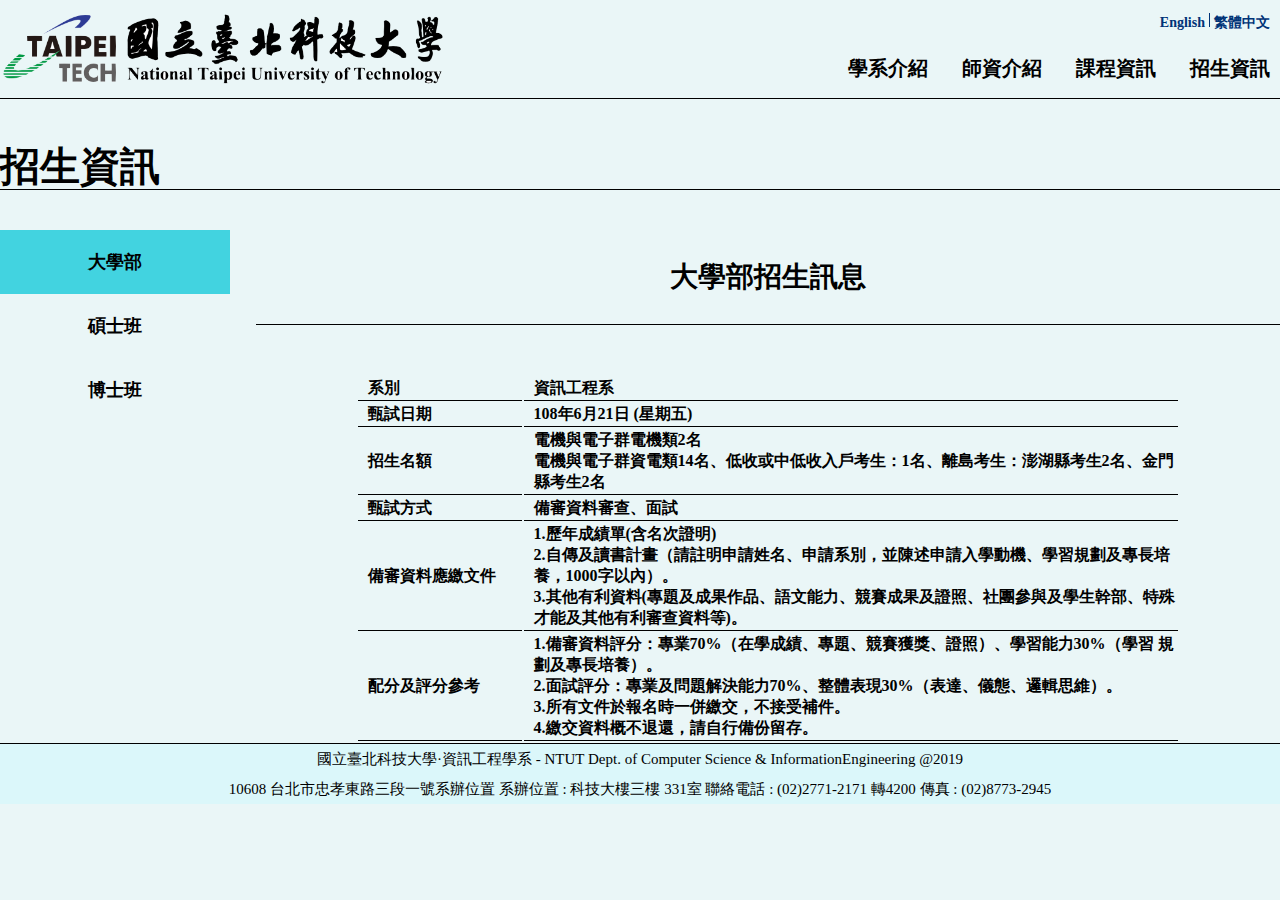
<file: html/page5.html>
<!DOCTYPE html>
<head>
    <meta charset="UTF-8">
    <meta name="viewport" content="width=device-width, initial-scale=1.0">
    <meta http-equiv="X-UA-Compatible" content="ie=edge">
    <link rel="stylesheet" href="../style/page5.css">
    <link rel="stylesheet" href="../style/common.css">
    <title>國立臺北科技大學‧資訊工程學系</title>
</head>

<html>
    <body>

        <div class="top">
            <div class="top_item">
                <a id="-1" href="./index.html" onclick="liclick(this)"><img
                        class="school_logo" src="../img/ntut.png"
                        alt="school_logo" /></a>
            </div>

            <div class="top_item">
                <div class="top_item_language top_menu">
                    <ul class="top_ul horizontal_ul">
                        <li><a href="">English</a></li>
                        <div class="topline"></div>
                        <li><a href="">繁體中文</a></li>
                    </ul>
                </div>

                <div class="top_item_menu top_menu">
                    <ul class="top_ul horizontal_ul">
                        <li><a id="0" href="page2.html" onclick="liclick(this)">學系介紹</a>
                            <ul>
                                <div class="list_line"></div>
                                <li><a id="0" href="page2.html"
                                        onclick="liclick(this)">沿革與現況</a></li>
                                <li><a id="1" href="page2.html"
                                        onclick="liclick(this)">發展特色</a></li>
                                <li><a id="2" href="page2.html"
                                        onclick="liclick(this)">教育目標</a></li>
                            </ul>
                        </li>

                        <li><a id="0" href="./page3.html"
                                onclick="liclick(this)">師資介紹</a>
                            <ul>
                                <div class="list_line"></div>
                                <li><a id="0" href="page3.html"
                                        onclick="liclick(this)">專任教師</a></li>
                                <li><a id="1" href="page3.html"
                                        onclick="liclick(this)">兼任教師</a></li>
                            </ul>
                        </li>

                        <li><a id="0" href="./page4.html"
                                onclick="liclick(this)">課程資訊</a>
                            <ul>
                                <div class="list_line"></div>
                                <li><a id="0" href="page4.html"
                                        onclick="liclick(this)">大學部</a></li>
                            </ul>
                        </li>

                        <li><a id="0" href="./page5.html"
                                onclick="liclick(this)">招生資訊</a>
                            <ul>
                                <div class="list_line"></div>
                                <li><a id="0" href="./page5.html"
                                        onclick="liclick(this)">大學部</a></li>
                                <li><a id="1" href="./page5.html"
                                        onclick="liclick(this)">碩士班</a></li>
                                <li><a id="2" href="./page5.html"
                                        onclick="liclick(this)">博士班</a></li>
                            </ul>
                        </li>
                    </ul>
                </div>



            </div>

        </div>
        <hr color="black" size="1" class="top_line">
        <div class="main">
            <div class="main_title">
                <div class="main_title_text">
                    <p>招生資訊</p>
                </div>
                <div class="main_title_line"></div>
            </div>
            <div class="main_text">

                <div class="main_text_left_buttom">
                    <input id="button1" type="button" value="大學部"
                        onclick="changeColorClick('button1','button1_t')"
                        onmouseover="changeColorOver('button1')"
                        onmouseout="changeColorOut('button1')">
                    <input id="button2" type="button" value="碩士班"
                        onclick="changeColorClick('button2','button2_t')"
                        onmouseover="changeColorOver('button2')"
                        onmouseout="changeColorOut('button2')">
                    <input id="button3" type="button" value="博士班"
                        onclick="changeColorClick('button3','button3_t')"
                        onmouseover="changeColorOver('button3')"
                        onmouseout="changeColorOut('button3')">
                </div>

                <div class="main_text_right" id="button1_t">

                    <div class="main_text_right_title">
                        <p>大學部招生訊息</p>
                        <hr color="black" size="1" class="top_line">
                    </div>
                    
                    <div class="main_text_right_text">
                        <table class="main_text_right_text_table">
                            <tbody><tr>
                                    <td class="main_text_right_text_td1">
                                        系別
                                    </td>
                                    <td class="main_text_right_text_td2"
                                        colspan="2">
                                        資訊工程系
                                    </td>
                                </tr>
                                <tr>
                                    <td>
                                        甄試日期
                                    </td>
                                    <td>
                                        108年6月21日 (星期五)
                                    </td>
                                </tr>
                                <tr>
                                    <td>
                                        招生名額
                                    </td>
                                    <td>
                                        電機與電子群電機類2名<br>
                                        電機與電子群資電類14名、低收或中低收入戶考生：1名、離島考生：澎湖縣考生2名、金門縣考生2名
                                    </td>
                                </tr>
                                <tr>
                                    <td>
                                        甄試方式
                                    </td>
                                    <td>
                                        備審資料審查、面試
                                    </td>
                                </tr>
                                <tr>
                                    <td>
                                        備審資料應繳文件
                                    </td>
                                    <td>
                                        1.歷年成績單(含名次證明)<br>
                                        2.自傳及讀書計畫（請註明申請姓名、申請系別，並陳述申請入學動機、學習規劃及專長培養，1000字以內）。<br>
                                        3.其他有利資料(專題及成果作品、語文能力、競賽成果及證照、社團參與及學生幹部、特殊才能及其他有利審查資料等)。<br>
                                    </td>
                                </tr>
                                <tr>
                                    <td>
                                        配分及評分參考
                                    </td>
                                    <td>
                                        1.備審資料評分：專業70%（在學成績、專題、競賽獲獎、證照）、學習能力30%（學習
                                        規劃及專長培養）。<br>
                                        2.面試評分：專業及問題解決能力70%、整體表現30%（表達、儀態、邏輯思維）。<br>
                                        3.所有文件於報名時一併繳交，不接受補件。<br>
                                        4.繳交資料概不退還，請自行備份留存。<br>
                                    </td>
                                </tr></tbody>
                        </table>


                    </div>

                </div>

                <div class="main_text_right" id="button2_t">

                    <div class="main_text_right_title">
                        <p>碩士班招生訊息</p>
                        <hr color="black" size="1" class="top_line">
                    </div>

                    <div class="main_text_right_text">
                        <table class="main_text_right_text_table">
                            <tbody><tr>
                                    <td class="main_text_right_text_td1">
                                        系所別
                                    </td>
                                    <td class="main_text_right_text_td2"
                                        colspan="2">
                                        資訊工程系碩士班
                                    </td>
                                </tr>
                                <tr>
                                    <td>
                                        報考資格之特殊規定
                                    </td>
                                    <td colspan="2">
                                        <ol style="padding-left:
                                            25px">
                                            <li>資訊工程相關系組者，原則報考甲組。</li>
                                            <li>非資訊工程相關系組者，原則報考乙組(歡迎並鼓勵本組學生進行人工智慧及資訊
                                                安全領域之研究)。</li>
                                        </ol>
                                    </td>
                                </tr>
                                <tr>
                                    <td>
                                        組別
                                    </td>
                                    <td>
                                        甲組
                                    </td>
                                    <td>
                                        乙組
                                    </td>
                                </tr>
                                <tr>
                                    <td>
                                        系所組代碼
                                    </td>
                                    <td>
                                        231
                                    </td>
                                    <td>
                                        232
                                    </td>
                                </tr>
                                <tr>
                                    <td>
                                        招生名額
                                    </td>
                                    <td>
                                        36
                                    </td>
                                    <td>
                                        5
                                    </td>
                                </tr>
                                <tr>
                                    <td>
                                        初試直接錄取名額
                                    </td>
                                    <td>
                                        至多10名
                                    </td>
                                    <td>
                                        0
                                    </td>
                                </tr>
                                <tr>
                                    <td>
                                        研究領域
                                    </td>
                                    <td colspan="2">
                                        多媒體科技、網際網路技術及應用、軟體工程、影音訊號處理、雲端運算、巨量資料、人工智慧、電腦網路及其他資訊相關領域。
                                    </td>
                                </tr>
                                <tr>
                                    <td>
                                        甄試方式
                                    </td>
                                    <td colspan="2">
                                        初試（書面資料審查）、複試（面試）
                                    </td>
                                </tr>
                                <tr>
                                    <td>
                                        成績計算
                                    </td>
                                    <td colspan="2">
                                        <ol style="padding-left:
                                            25px">
                                            <li>招生名額中得依初試成績擇優直接錄取，免參加複試，其名額如「初試直接錄取名額」所示，其餘依初試成績擇優參加複試。</li>
                                            <li>參加複試考生之初試成績僅作為參加複試（面試）之門檻，總成績依複試成績高低排序錄取。總成績同分者，以初試成績高者優先錄取。</li>
                                        </ol>
                                    </td>
                                </tr>
                                <tr>
                                    <td>
                                        書面審查應繳資料
                                    </td>
                                    <td colspan="2">
                                        <ol style="padding-left:
                                            25px;">
                                            <li>
                                                <strong>繳交歷年成績單正本（須附成績在班上排名及百分比）。</strong>
                                                <ol
                                                    style="list-style-type:
                                                    upper-alpha;padding-left:
                                                    25px;">
                                                    <li>大學歷年成績單正本。</li>
                                                    <li>轉學生另須繳交原就讀學校歷年成績單正本。</li>
                                                    <li>二技應屆、歷屆生除二技歷年成績單外，須同時檢附專科成績單正本。</li>
                                                    <li>以同等學力報考者，須繳交相關學力證明文件。</li>
                                                </ol>
                                            </li>
                                            <li><strong>自傳（含研究興趣及讀書計畫等）。</strong></li>
                                            <li>
                                                <strong>其他有助於審查之證明文件與資料
                                                    (請以 A4
                                                    紙張裝訂成冊)，例如：</strong>
                                                <ol
                                                    style="list-style-type:
                                                    upper-alpha;padding-left:
                                                    25px;">
                                                    <li>英文能力證明（全民英檢、TOEFL
                                                        iBT、TOEIC
                                                        等）。</li>
                                                    <li>專長證明、特殊能力等。</li>
                                                    <li>發表之學術性文章、論文、著作、獲獎等。</li>
                                                </ol>
                                            </li>
                                        </ol>
                                        <ul style="padding-left:
                                            25px;">
                                            <li>若有實作成品，請以書面方式繳交（內附相關之圖片、相片），參加面試者實作成品於面試當天攜帶至面試試場。</li>
                                            <li>上述所有文件於報名時一併繳交，不接受補件。</li>
                                            <li>上述所繳文件及資料，不論錄取與否概不退還。</li>
                                        </ul>
                                    </td>
                                </tr>
                                <tr>
                                    <td>
                                        面試日期時間、地點
                                    </td>
                                    <td colspan="2">
                                        面試日期：107 年 11 月 16 日（星期五）。<br>
                                        請於 107 年 11 月 13 日（星期
                                        二）起至本校碩、博士班甄試入學招生網站（https://graduate.cc.ntut.edu.tw/）
                                        詳閱參加複試（面試）名單、時間、地點暨相關規定公告。
                                    </td>
                                </tr>
                                <tr>
                                    <td>
                                        其它規定
                                    </td>
                                    <td colspan="2">
                                        <ol style="padding-left:
                                            25px">
                                            <li>依本系「選課規定」，乙組學生須補修本系
                                                5 門大學部基礎課程，如已修習過大學
                                                部相關基礎課程者，得提出抵免申請，惟至多抵免
                                                2 門課程(詳本系網址：
                                                https://csie.ntut.edu.tw/csie/Chinese/01News/file/index_s.htm
                                                )。</li>
                                            <li>甲組備取生遞補後仍有缺額時，其招生名額流用至一般招生；乙組為「教育部培育大專校
                                                院智慧科技(AI)及資訊安全碩士人才計畫」外加名額，本組名額不得與其他組相互流用。</li>
                                            <li>本校自 108
                                                學年度起設置日間部研究生英語能力畢業門檻，請至本校教務處網頁/
                                                相關規範/研教組查詢前項法規，並請本系網頁查閱相關規定(詳細資訊同上網址)。</li>
                                        </ol>
                                    </td>
                                </tr>
                                <tr>
                                    <td>
                                        系所網址
                                    </td>
                                    <td colspan="2">
                                        https://csie.ntut.edu.tw
                                    </td>
                                </tr>
                                <tr>
                                    <td>
                                        系所聯絡方式
                                    </td>
                                    <td colspan="2">
                                        電話：<strong>(02)2771-2171</strong>分機
                                        <strong>4203 </strong>黃國政先生<br>
                                        電子郵件：<strong>kchuang@csie.ntut.edu.tw
                                        </strong>
                                    </td>
                                </tr>
                            </tbody>
                        </table>


                    </div>

                </div>

                <div class="main_text_right" id="button3_t">

                    <div class="main_text_right_title">
                        <p>博士班招生訊息</p>
                        <hr color="black" size="1" class="top_line">
                    </div>

                    <div class="main_text_right_text">
                        <table class="main_text_right_text_table">
                            <tbody><tr>
                                    <td class="main_text_right_text_td1">
                                        系所別
                                    </td>
                                    <td class="main_text_right_text_td2"
                                        colspan="2">
                                        資訊工程系博士班
                                    </td>
                                </tr>
                                <tr>
                                    <td>
                                        報考資格特殊規定
                                    </td>
                                    <td colspan="2">
                                        無
                                    </td>
                                </tr>
                                <tr>
                                    <td>
                                        組別
                                    </td>
                                    <td colspan="2">
                                        <strong>不分組</strong>
                                    </td>
                                </tr>
                                <tr>
                                    <td>
                                        研究領域
                                    </td>
                                    <td colspan="2">
                                        多媒體科技、網際網路技術及應用、軟體工程、影音訊號處理、雲端運算、巨量資料、人工智慧、電腦網路及其他資訊相關領域
                                    </td>
                                </tr>
                                <tr>
                                    <td rowspan="2">
                                        招生名額
                                    </td>
                                    <td>
                                        <strong>學術導向</strong>
                                    </td>
                                    <td>
                                        <strong>技術導向</strong>
                                    </td>
                                </tr>
                                <tr>
                                    <td colspan="2">
                                        <strong>2</strong>
                                    </td>
                                </tr>
                                <tr>
                                    <td>
                                        考試代碼
                                    </td>
                                    <td colspan="2">
                                        <strong>2300</strong>
                                    </td>
                                </tr>
                                <tr>
                                    <td>
                                        考試方式
                                    </td>
                                    <td colspan="2">
                                        1.書面資料審查<br>
                                        2.面試
                                    </td>
                                </tr>
                                <tr>
                                    <td>
                                        成績計分方式
                                    </td>
                                    <td colspan="2">
                                        總成績滿分為100分，書面資料審查、面試各占50％。總成績相同時，依序以面試、書面資料審查成績高低順序擇優錄取。
                                    </td>
                                </tr>
                                <tr>
                                    <td>
                                        考試日期時間
                                    </td>
                                    <td colspan="2">
                                        面試日期：<strong>108年05月09日（星期四）</strong><br>
                                        請於108年05月01日（星期三）起至本校博士班甄試入學招生網站
                                        (http://graduate.cc.ntut.edu.tw/)詳閱參加面試名單、時間、地點暨相關規定公告。
                                    </td>
                                </tr>
                                <tr>
                                    <td>
                                        書面審查資料
                                    </td>
                                    <td colspan="2">
                                        1.師長推薦函二封。<br>
                                        2.自傳及研究計畫、大專（含）以上歷年在學成績單正本。<br>
                                        3.碩士論文、國內外發表論文、研究計畫、特殊能力及專長之證明文件影本（面試當天需攜帶正本核對）。<br>
                                        4.若有實作成品請以書面方式繳交（內附相關之圖片、相片），實作成品於面試當天再攜帶至試場。<br>
                                        5.所有文件於報名時一併繳交。<br>
                                        6.若以同等學力或國外學歷報考者，另請檢附符合報考資格之相關證明文件影本。
                                    </td>
                                </tr>
                                <tr>
                                    <td>
                                        其他規定
                                    </td>
                                    <td colspan="2">
                                        1.本系學術導向、技術導向名額合併招生，各導向錄取名額及錄取標準由審查委員綜合考量評定，並經提招生委員會決議後通過。<br>
                                        2.本系博士班學生經錄取就讀後，仍可依本系博士班修業相關規定更改學術導向或技術導向之就讀身分。<br>
                                        3.本校自108學年度起設置日間部研究生英語能力畢業門檻，請至本校教務處網頁/相關規範/查詢前項法規，並請至本系網頁查閱研究生英文畢業門檻相關規定(詳本系網址：https://csie.ntut.edu.tw/csie/Chinese/01News/file/index_d108.htm)。
                                    </td>
                                </tr>
                                <tr>
                                    <td>
                                        系所聯絡方式
                                    </td>
                                    <td colspan="2">
                                        電話：<strong>(02)2771-2171</strong>分機
                                        <strong>4203 </strong>黃國政先生<br>
                                        電子郵件：<strong>kchuang@csie.ntut.edu.tw
                                        </strong><br>
                                        網址:
                                        https://csie.ntut.edu.tw
                                    </td>
                                </tr>
                                <tr>
                                    <td>
                                        研究及發展重點
                                    </td>
                                    <td colspan="2">
                                        本系以「軟體系統」、「多媒體系統」與「網路系統」等三大特色研究領域為核心，並搭配IT最新發展趨勢(如巨量資料、人工智慧、資訊安全等)，發展兼具實用性與前瞻性的資訊科技，畢業學生普獲業界好評。<br>
                                        <b><u>軟體系統</u></b><br>
                                        本系以物件導向技術為基礎，研發元件式軟體，並運用設計樣式（Design
                                        Patterns）發展軟體應用架構（Application
                                        Frameworks）與軟體工程技術。相關研究實驗室有「軟體系統實驗室」、「軟體工程實驗室」、「軟體開發與測試實驗室」、「智慧型系統實驗室」等。<br>
                                        <b><u>多媒體系統</u></b><br>
                                        本系「多媒體系統與傳輸」研發團隊，專研多媒體編解碼、傳輸與整合，積極開發各項關鍵技術與前瞻系統。相關研究實驗室有「視訊編碼與傳輸實驗室」、「音訊信號處理實驗室」、「多媒體資訊與技術整合實驗室」、「計算機圖學實驗室」、「互動媒體實驗室」、「生醫資訊實驗室」等。<br>
                                        <b><u>網路系統</u></b><br>
                                        本系「無線及寬頻網路系統」研發團隊，專研行動計算、感測網路系統、無線區域網路及隨意網路、高速網路存取及路由機制、通訊網路資源配置與效能評估等研究主題。相關研究實驗室有「無線與寬頻網路實驗室」、「網際網路應用與服務實驗室」、「應用計算實驗室」、「網路資訊檢索實驗室」等。
                                    </td>
                                </tr>
                            </tbody>
                        </table>


                    </div>

                </div>

            </div>
        </div>
        <div class="bottom">
            <p>國立臺北科技大學·資訊工程學系 - NTUT Dept. of Computer Science &
                InformationEngineering @2019
            </p>
            <p>
                10608 台北市忠孝東路三段一號系辦位置 系辦位置 : 科技大樓三樓 331室 聯絡電話 :
                (02)2771-2171
                轉4200 傳真 : (02)8773-2945
            </p>


        </div>

    </body>
    <script src="../js/common.js"></script>
</html>
</file>
<file: style/main_style.css>
/* main_img */
.main_img
{
    width:1280px;
    display: flex;
    justify-content: space-between;
    margin: auto;
    height: 600px;
}
/* main_article */
.main
{
    max-width:1280px;
    margin: auto;
    padding-top: 30px;
    padding-bottom: 30px;
}
.main_article
{
    display: flex;
    justify-content: space-between;
    margin:0px 0px;
}
.main_item
{
    display: inline-block;
    padding: 0px;
    margin: 0px;
}
/* main_article_left */
.main_left{
    width: 40%;
    padding: 0px 0px 0px 0px;

}
.main_left ul{
    float: left;
    width: 230px;
    height: 600px;
    padding-left: 0px;
    margin-top: 20px;
    

}
.main_left ul li{
    width: 200px;
    height: 200px;
    margin-top: 20px;
    margin-left: 20px;
    list-style-type:none;
    
    
}
.main_left ul li a img {
    width:90%;
    border-radius:10px;
    transition:all 0.5s;
}
.main_left ul li:hover a img{
    width:100%;
}
/* /* main_article_right */
.main_right
{
    width: 55%;
}
.main_right_content
{
    height: 500px;
    width: 97%;
    background-color:rgb(208, 240, 255);
    
}
.main_right_menu ul{
    background-color: #4fb6e9;
    height: 40px;
    width: 450px;
    
    border-top-right-radius:10px;
    border-top-left-radius:10px;
}

.main_right_menu div li{
    margin-top: 5px;
    margin-left: 20px;
    float :none;
    font-size: 22px;
    font-family:Microsoft JhengHei;
    font-weight: bold;
    border-top-right-radius:10px;
    border-top-left-radius:10px;
    text-align: center;
    cursor: default;
    transition-duration: 0.4s;
}
.main_right_ul
{
    margin: 0px;
    width: 97%;
    background-color:rgb(181, 232, 255);
}

#div_allnew
{
    color: white;
    border-top-left-radius:10px;
}
#allnew
{
    
    display: table;
}

.main_right_content_table
{
    width: 100%;
    border-collapse:collapse;
    display: none;
    text-align: left;
    height: 500px;
}
.main_right_content_table th
{
    border-bottom: 2px rgb(134, 212, 248) solid;
    padding: 10px;
    
}
.main_right_content_table tr td
{
    border-bottom: 1px rgb(91, 196, 245) solid;
    font-size: 20px;
    padding: 10px;
    font-family: Microsoft JhengHei;
    font-weight: bold;
}
.main_right_content_table_day
{
    width: 20%;
    
}
.main_right_content_table_title
{
    width: 70%;
}


/* bottom */
.bottom
{
    margin: 0px;
    text-align: center;
    font-size: 15px;
    
    border-top: 1px black solid;
    background-color: rgb(219, 247, 250);
}
.bottom p
{
    margin: 0px;
    line-height: 30px;
}
</file>
<file: style/common.css>
body
{
    max-width: 100%;
    margin:0px auto;
    padding:0px;
    background-color: rgb(234, 246, 247);
}
/* template */
.horizontal_ul
{
    padding: 0px;
}
.horizontal_ul div
{
    display: inline-block;
}
.horizontal_ul li
{
    display: inline-block;
}
.horizontal_ul li a
{
    text-decoration:none;
    color:black;
    
}
/*top*/
.top
{
    max-width:1280px;
    display: flex;
    margin: auto;
    width: 100%;
    height: auto;
}

.top_item
{
    width: 50%;
    height: auto;
}

.school_logo
{
    display: block;
    margin-left:0px;
    width: 70%;
    margin-top:13px;
    margin-bottom:13px;
    
}

.topline
{
    height: 14px;
    width: 1px;
    background:#003377;
}
.top_item_language
{
    text-align: end;
    margin-top:13px;
    margin-right: 10px;
}
.top_item_language ul{
    margin-bottom:12px;
    height: 30px;
}
.top_item_language ul li a
{
    font-family:Microsoft JhengHei;
    font-size: 14px;
    font-weight: bold;
    color: #003377;
}
.top_item_language ul li a:hover
{
    font-size: 18px;
    color: #000000;
}
.top_item_menu
{
    text-align: end;
}
.top_item_menu ul{
    margin-top: 0px;
    transition:margin 0.5s;
}

.top_item_menu ul li ul{
    position:absolute;
    width:100px;
    overflow:visible;
    clear:left;
    visibility:hidden;
    margin: 20px 0px 0px -20px;
}


.top_item_menu ul li a{
    display:block;
    float:left;
    font-family:Microsoft JhengHei;
    font-size: 20px;
    padding-right: 10px;
    font-weight: bold;
    color: #000000;
    height:30px;
    width: 100px;
}
.top_item_menu ul li ul li a{
    
    padding-top: 13px;
    padding-left: 10px;
    width: 120px;
    height: 40px;
    background: rgb(255, 255, 255);
    float :none;
    text-align: left;
    font-family:Microsoft JhengHei;
    font-weight: bold;
    border-bottom:1px rgb(194, 194, 194) solid;
    font-size: 18px;
}

.list_line{
    margin: 0px 0px -5px 0px;
    width: 140px;
    height: 5px;
    background: rgb(90, 194, 204);
}


.top_item_menu li:hover ul {
    margin: 30px 0px 0px -20px;
    visibility:visible;
}
.top_item_menu li:hover a{
    color: #003377;
}
.top_item_menu li:hover ul li a{
    color: #000000;
}

.top_item_menu ul li ul li:hover a{
    background:rgb(107, 226, 210);
}

.top_item_menu ul li ul li{
    float :none;
}


.top_ul
{
    margin-bottom: 0px;
    margin-top:0px;
}
.top_line
{
    margin: 0px;
}

/* bottom */
.bottom
{
    margin: 0px;
    text-align: center;
    font-size: 15px;
    border-top: 1px black solid;
    background-color: rgb(219, 247, 250);

}
.bottom p 
{   
    margin: 0px;
    line-height: 30px;
    
}
</file>
<file: style/page2.css>
/*main*/
.main{
    max-width:1280px;
    margin: auto;
}
.main_title
{
    max-width:1280px;  
}
.main_title_text{
    font-size: 40px;
    height: 45px;
    font-family:Microsoft JhengHei;
    font-weight: bold;
    width: 100%;
    margin-bottom: 5px;
    
}
.main_title_line{
    height: 1px;
    width: 100%;
    background:#000000;
}

/*main*/
.main
{
    width: 1280px;
    height: 100%;
}
.main_text{
    margin-top : 40px;
    display: flex;
    justify-content: space-between;
    height: auto;
}
.main_text_left_buttom
{
    width: 12%;
    background-color: rgb(234, 246, 247);
    min-height: 100%;
}

.main_text_left_buttom input
 {
    border: none;
    padding-top: 20px;
    padding-bottom: 20px;
    width: 230px;
    color :#000000;
    font-size: 18px;
    font-family:Microsoft JhengHei;
    font-weight: bold;
    background-color: rgb(234, 246, 247);
    outline: none;
    transition-duration: 0.4s;
}

/* right */
.main_text_right
{
    width: 80%;
    background-color: rgb(234, 246, 247);
    display:none;
}
.main_text_right_title
{
    text-align:center;
    font-size: 28px;
    font-family:Microsoft JhengHei;
    font-weight: bold;
    color:#000000;
}
.main_text_right_text
{
    padding-right: 100px;
    padding-left: 100px;
    font-size: 16px;
    font-family:Microsoft JhengHei;
    font-weight: bold;
    color:#000000;
}
</file>
<file: style/page3.css>
/*main*/
.main{
    max-width:1280px;
    margin: auto;
}
.main_title
{
    max-width:1280px;  
}
.main_title_text{
    font-size: 40px;
    height: 45px;
    font-family:Microsoft JhengHei;
    font-weight: bold;
    width: 100%;
    margin-bottom: 5px;
    
}
.main_title_line{
    height: 1px;
    width: 100%;
    background:#000000;
}

/*main*/
.main
{
    width: 1280px;
    height: 100%;
}
.main_text{
    margin-top : 40px;
    display: flex;
    justify-content: space-between;
    height: auto;
}
.main_text_left_buttom
{
    width: 12%;
    background-color: rgb(234, 246, 247);
    height: 100%;
}

.main_text_left_buttom input
 {
    border: none;
    padding-top: 20px;
    padding-bottom: 20px;
    width: 230px;
    color :#000000;
    font-size: 18px;
    font-family:Microsoft JhengHei;
    font-weight: bold;
    background-color: rgb(234, 246, 247);
    outline: none;
    transition-duration: 0.4s;
}
/* right */
.main_text_right
{
    width: 80%;
    background-color: rgb(234, 246, 247);
    display:none;
}
.main_text_right_title
{
    text-align:center;
    font-size: 28px;
    font-family:Microsoft JhengHei;
    margin-bottom: 50px;
    font-weight: bold;
    color:#000000;
}
.main_text_right_text
{
    padding-right: 100px;
    padding-left: 100px;
    font-size: 16px;
    font-family:Microsoft JhengHei;
    font-weight: bold;
    color:#000000;
}
.main_text_right_text_text 
{
     
    height: 150px;
    margin-left: 180px;
    margin-right: 20px;
}
.main_text_right_text_text_name
{
    padding-top: 55px;
    text-align:center;
    transition:all 1s;
}
.main_text_right_text_text_name a
{
    font-size: 22px;
    
}
.main_text_right_text_text_name a p
{
    visibility: hidden;
    font-size: 0px;
    transition-delay:0.5s;
}
.main_text_right_text_text_name:hover
{
    padding-top: 0px;
}
.main_text_right_text_text:hover a p
{
    margin-top: 0px;
    font-size: 16px;
    visibility: visible;
}
.main_text_right_text_text_name:hover a p
{
    margin-top: 0px;
    font-size: 16px;
    visibility: visible;
}
</file>
<file: style/page4.css>
/*main*/
.main{
    max-width:1280px;
    margin: auto;
}
.main_title
{
    max-width:1280px;  
}
.main_title_text{
    font-size: 40px;
    height: 45px;
    font-family:Microsoft JhengHei;
    font-weight: bold;
    width: 100%;
    margin-bottom: 5px;
    
}
.main_title_line{
    height: 1px;
    width: 100%;
    background:#000000;
}

/*main*/
.main
{
    width: 1280px;
    height: 100%;
}
.main_text{
    margin-top : 40px;
    display: flex;
    justify-content: space-between;
    height: auto;
}
.main_text_left_buttom
{
    width: 12%;
    background-color: rgb(234, 246, 247);
    height: 100%;
}

.main_text_left_buttom input
 {
    border: none;
    padding-top: 20px;
    padding-bottom: 20px;
    width: 230px;
    color :#000000;
    font-size: 18px;
    font-family:Microsoft JhengHei;
    font-weight: bold;
    background-color: rgb(66, 211, 224);
    outline: none;
    transition-duration: 0.4s;
}
.main_text_right
{
    width: 80%;
    background-color: rgb(234, 246, 247);
}
.main_text_right_title
{
    text-align:center;
    font-size: 28px;
    font-family:Microsoft JhengHei;
    margin-bottom: 50px;
    font-weight: bold;
    color:#000000;
}
.main_text_right_text
{
    padding-right: 100px;
    padding-left: 100px;
    font-size: 16px;
    font-family:Microsoft JhengHei;
    font-weight: bold;
    color:#000000;
}
.main_text_right_table_top
{
    border: 1px black solid;
    width: 100%;
    text-align: center;
    background-color: rgb(234, 246, 247);
}
.main_text_right_table_top th
{
    border-bottom: 2px black solid;
    
}
.main_text_right_table_bottom 
{
    border: 2px black solid;
    width: 100%;
    text-align: center;
    background-color: rgb(234, 246, 247);
}
.main_text_right_table_bottom th
{
    border-bottom: 2px black solid;
    
}
.main_text_right_table_bottom_item
{
    width: 100%;
}
.main_text_right_table_bottom td
{
    height: 20%;
}
.table_td_name
{
    width: 50%;
}
.table_td_class
{
    width: 10%;
}
.table_td_score
{
    width: 20%;
}
.table_td_time
{
    width: 20%;
}
</file>
<file: style/page5.css>
/*main*/
.main{
    max-width:1280px;
    margin: auto;
}
.main_title
{
    max-width:1280px;  
}
.main_title_text{
    font-size: 40px;
    height: 45px;
    font-family:Microsoft JhengHei;
    font-weight: bold;
    width: 100%;
    margin-bottom: 5px;
    
}
.main_title_line{
    height: 1px;
    width: 100%;
    background:#000000;
}

/*main*/
.main
{
    width: 1280px;
}
.main_text{
    margin-top : 40px;
    display: flex;
    justify-content: space-between;
    height: auto;
}
.main_text_left_buttom
{
    width: 12%;
    background-color: rgb(234, 246, 247);
    height: 100%;
}

.main_text_left_buttom input
 {
    border: none;
    padding-top: 20px;
    padding-bottom: 20px;
    width: 230px;
    color :#000000;
    font-size: 18px;
    font-family:Microsoft JhengHei;
    font-weight: bold;
    background-color: rgb(66, 211, 224);
    outline: none;
    transition-duration: 0.4s;
}
.main_text_right
{
    width: 80%;
    background-color: rgb(234, 246, 247);
}
.main_text_right_title
{
    text-align:center;
    font-size: 28px;
    font-family:Microsoft JhengHei;
    margin-bottom: 50px;
    font-weight: bold;
    color:#000000;
}
.main_text_right_text
{
    padding-right: 100px;
    padding-left: 100px;
    font-size: 16px;
    font-family:Microsoft JhengHei;
    font-weight: bold;
    color:#000000;
}

.main_text_right_text td
{
    border-bottom: 1px black solid;
    padding-left: 10px;
}
.main_text_right_text_td1
{
    width: 20%;
    
}
.main_text_right_text_td2
{
    width: 100%;
}
</file>
